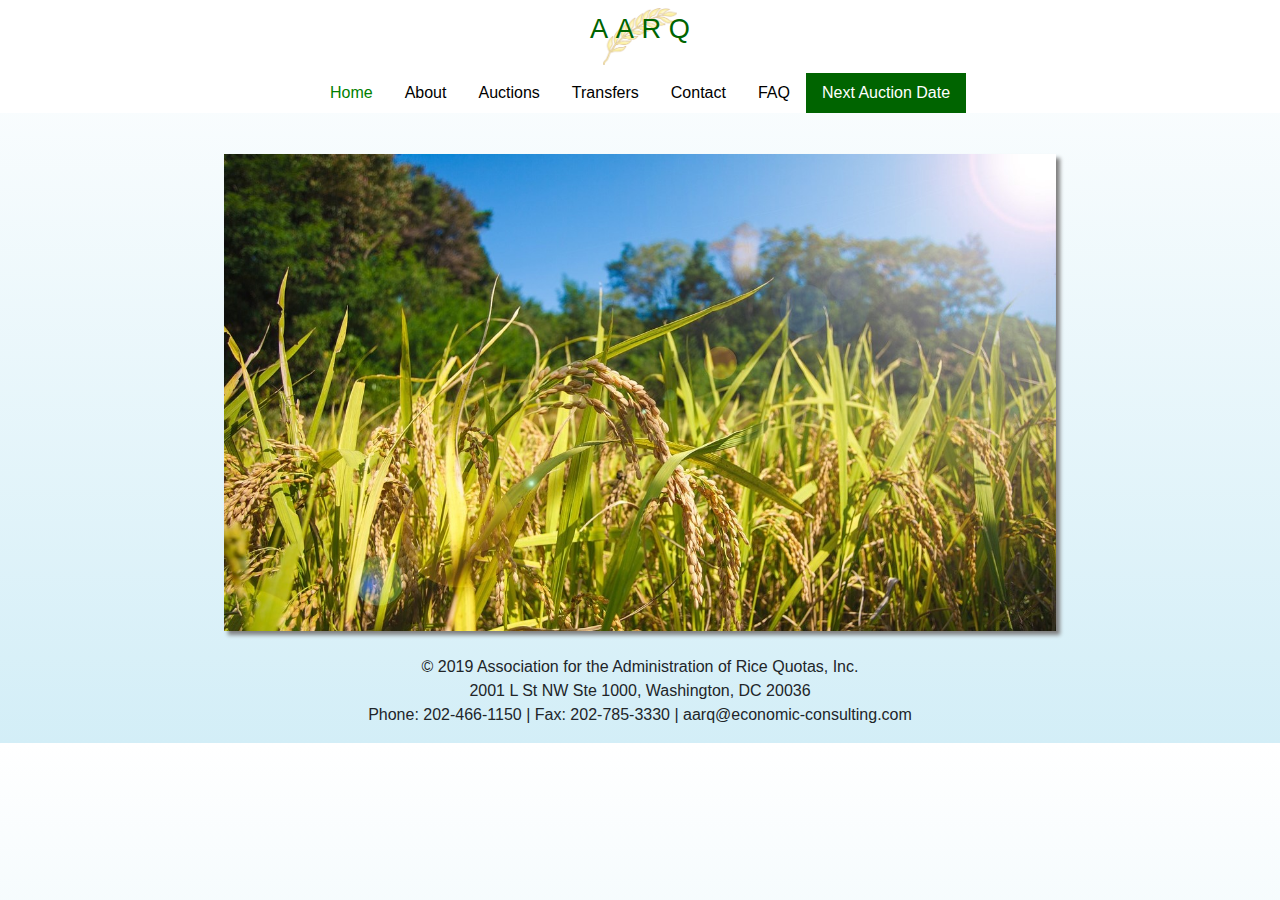
<file: index.html>
<!DOCTYPE html>
<html lang="en">
<head>
    <meta charset="UTF-8">
    <meta name="viewport" content="width=device-width, initial-scale=1.0">
    <meta http-equiv="X-UA-Compatible" content="ie=edge">
    <title>AARQ - Home</title>
    <link rel="stylesheet" href="https://stackpath.bootstrapcdn.com/bootstrap/4.3.1/css/bootstrap.min.css" integrity="sha384-ggOyR0iXCbMQv3Xipma34MD+dH/1fQ784/j6cY/iJTQUOhcWr7x9JvoRxT2MZw1T" crossorigin="anonymous">
    <script src="https://stackpath.bootstrapcdn.com/bootstrap/4.3.1/js/bootstrap.min.js" integrity="sha384-JjSmVgyd0p3pXB1rRibZUAYoIIy6OrQ6VrjIEaFf/nJGzIxFDsf4x0xIM+B07jRM" crossorigin="anonymous"></script>
    <script src="https://code.jquery.com/jquery-3.2.1.slim.min.js" integrity="sha384-KJ3o2DKtIkvYIK3UENzmM7KCkRr/rE9/Qpg6aAZGJwFDMVNA/GpGFF93hXpG5KkN" crossorigin="anonymous"></script>
    <script src="https://cdnjs.cloudflare.com/ajax/libs/popper.js/1.12.9/umd/popper.min.js" integrity="sha384-ApNbgh9B+Y1QKtv3Rn7W3mgPxhU9K/ScQsAP7hUibX39j7fakFPskvXusvfa0b4Q" crossorigin="anonymous"></script>
    <script src="https://maxcdn.bootstrapcdn.com/bootstrap/4.0.0/js/bootstrap.min.js" integrity="sha384-JZR6Spejh4U02d8jOt6vLEHfe/JQGiRRSQQxSfFWpi1MquVdAyjUar5+76PVCmYl" crossorigin="anonymous"></script>
    
    <link rel="stylesheet" href="style.css">
    
</head>
<body>
    <div id="content">
    <div class="top-bar">
            <div class="logo-container">
            <img src="./images/branch.png" class="center3">
            <h2 class="mainTitle display-4 logocentered">
                <ul class="text hidden">
                    <li>A</li>
                    <li class="ghost">s</li>
                    <li class="ghost">s</li>
                    <li class="ghost">o</li>
                    <li class="ghost">c</li>
                    <li class="ghost">i</li>
                    <li class="ghost">a</li>
                    <li class="ghost">t</li>
                    <li class="ghost">i</li>
                    <li class="ghost">o</li>
                    <li class="ghost">n</li>

                    <li class="ghost">&nbsp;</li>
                    <li class="ghost">f</li>
                    <li class="ghost">o</li>
                    <li class="ghost">r</li>

                    <li class="ghost">&nbsp;</li>
                    <li class="ghost">t</li>
                    <li class="ghost">h</li>
                    <li class="ghost">e</li>

                    <li class="spaced">A</li>
                    <li class="ghost">d</li>
                    <li class="ghost">m</li>
                    <li class="ghost">i</li>
                    <li class="ghost">n</li>
                    <li class="ghost">i</li>
                    <li class="ghost">s</li>
                    <li class="ghost">t</li>
                    <li class="ghost">r</li>
                    <li class="ghost">a</li>
                    <li class="ghost">t</li>
                    <li class="ghost">i</li>
                    <li class="ghost">o</li>
                    <li class="ghost">n</li>

                    <li class="ghost">&nbsp;</li>
                    <li class="ghost">o</li>
                    <li class="ghost">f</li>

                    <li class="spaced">R</li>
                    <li class="ghost">i</li>
                    <li class="ghost">c</li>
                    <li class="ghost">e</li>

                    <li class="spaced">Q</li>
                    <li class="ghost">u</li>
                    <li class="ghost">o</li>
                    <li class="ghost">t</li>
                    <li class="ghost">a</li>
                    <li class="ghost">s</li>
                    <li class="ghost">,</li>
                    
                    <li class="ghost">&nbsp;</li>
                    <li class="ghost">I</li>
                    <li class="ghost">n</li>
                    <li class="ghost">c</li>
                    <li class="ghost">.</li>
                </ul>
                </h2>
            </div>
            <ul class="nav justify-content-center">
                <li class="nav-item">
                    <a class="nav-link" href="index.html" style="color: green;">Home</a>
                </li>
                
                <li class="nav-item dropdown">
                    <a class="nav-link" href="about.html">About</a>
                </li>
    
                <li class="nav-item">
                    <a class="nav-link" href="auctions.html">Auctions</a>
                </li>
    
                <li class="nav-item">
                    <a class="nav-link" href="transfers.html">Transfers</a>
                </li>
                <li class="nav-item">
                    <a class="nav-link" href="contact.html">Contact</a>
                </li>
                <li class="nav-item">
                    <a class="nav-link" href="faq.html">FAQ</a>
                </li>
                <li class="nav-item">
                    <a class="nav-link" id="myBtn" style="color: white; background: darkgreen;" href="#">Next Auction Date</a>
                </li>
            </ul>
        </div>
<div class="containter containerhome">
    <!-- The Modal -->
    <div id="myModal" class="modal">

        <!-- Modal content -->
        <div class="modal-content">
          <span class="close">&times;</span>
          <h3 class="centered modalTitle display-4">The Next Auction is November 29, 2019</h3>
          <p class="centered modalText display-4"><span id="demo"></span> remaining</p>
        </div>
      
    </div> 
    <div class="row">
        <div class="col-md-12">
            <br>
            <img class="mainImage" src="./images/rice-plants.jpg">

        </div>
    </div>
    <br>
    <div class="row">
        <div class="col-md-12">
            <div class="panel panel-default">
                <div class="panel-body">
                    <p class="centered">
                        © 2019 Association for the Administration of Rice Quotas, Inc.<br>
                        2001 L St NW Ste 1000, Washington, DC 20036<br>
                        Phone: 202-466-1150 | Fax: 202-785-3330 | aarq@economic-consulting.com 
                    </p>  
                </div>
            </div>
        </div>
    </div>
    </div>
</div>
<script>

        // Get the modal
        var modal = document.getElementById("myModal");

        // Get the button that opens the modal
        var btn = document.getElementById("myBtn");

        // Get the <span> element that closes the modal
        var span = document.getElementsByClassName("close")[0];

        // When the user clicks on the button, open the modal 
        btn.onclick = function() {
        modal.style.display = "block";
        }

        // When the user clicks on <span> (x), close the modal
        span.onclick = function() {
        modal.style.display = "none";
        }

        // When the user clicks anywhere outside of the modal, close it
        window.onclick = function(event) {
        if (event.target == modal) {
            modal.style.display = "none";
        }
        }

        // COUNTDOWN TIMER
        // Set the date we're counting down to
        var countDownDate = new Date("Nov 29, 2019 9:00:00").getTime();

        // Update the count down every 1 second
        var x = setInterval(function() {

        // Get today's date and time
        var now = new Date().getTime();

        // Find the distance between now and the count down date
        var distance = countDownDate - now;

        // Time calculations for days, hours, minutes and seconds
        var days = Math.floor(distance / (1000 * 60 * 60 * 24));
        var hours = Math.floor((distance % (1000 * 60 * 60 * 24)) / (1000 * 60 * 60));
        var minutes = Math.floor((distance % (1000 * 60 * 60)) / (1000 * 60));
        var seconds = Math.floor((distance % (1000 * 60)) / 1000);

        // Display the result in the element with id="demo"
        document.getElementById("demo").innerHTML = days + "d " + hours + "h "
        + minutes + "m " + seconds + "s ";

        // If the count down is finished, write some text 
        if (distance < 0) {
            clearInterval(x);
            document.getElementById("demo").innerHTML = "EXPIRED";
        }
        }, 1000);

    </script>

    <script>
        $(function() {
            $(".mainTitle").hover(
                function () {
                    $(".text").removeClass("hidden");
                },
                function () {
                    $(".text").addClass("hidden"); 
                }
            )
        });
    </script>

</body>
</html>
</file>
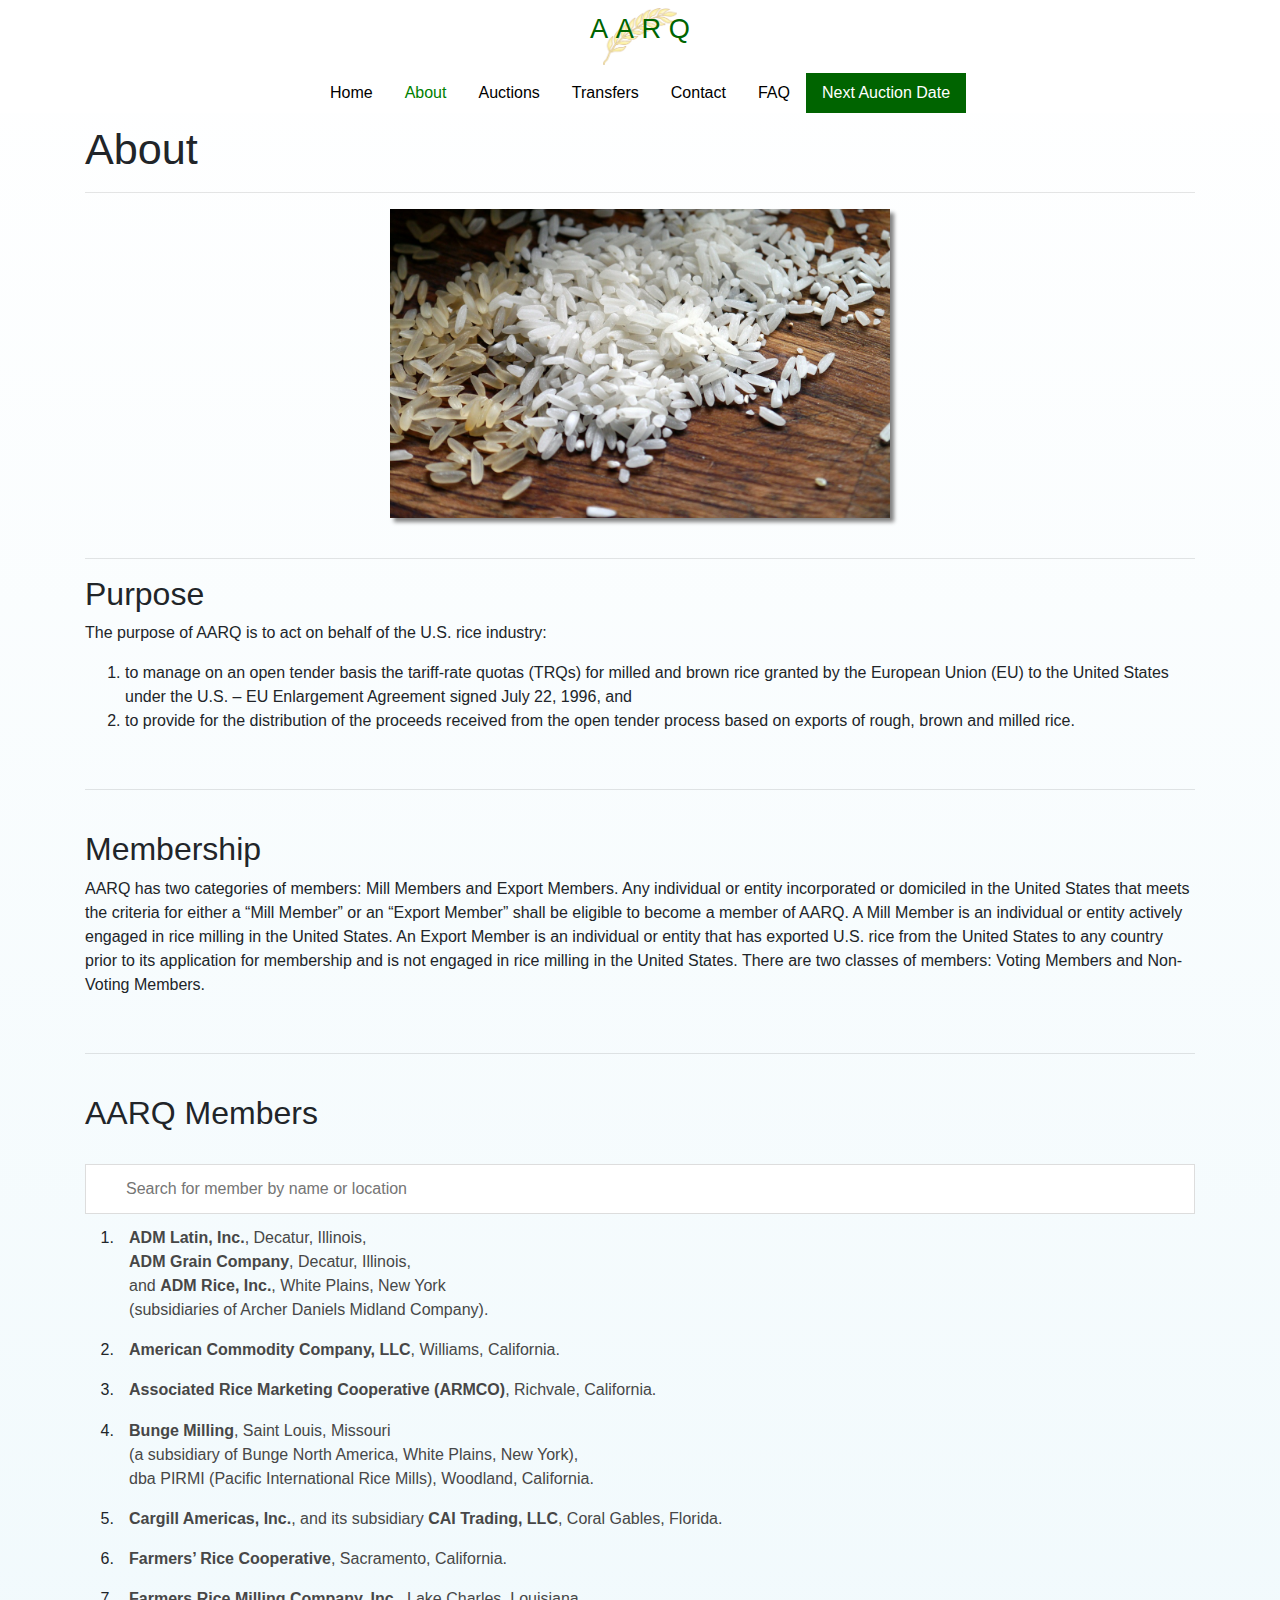
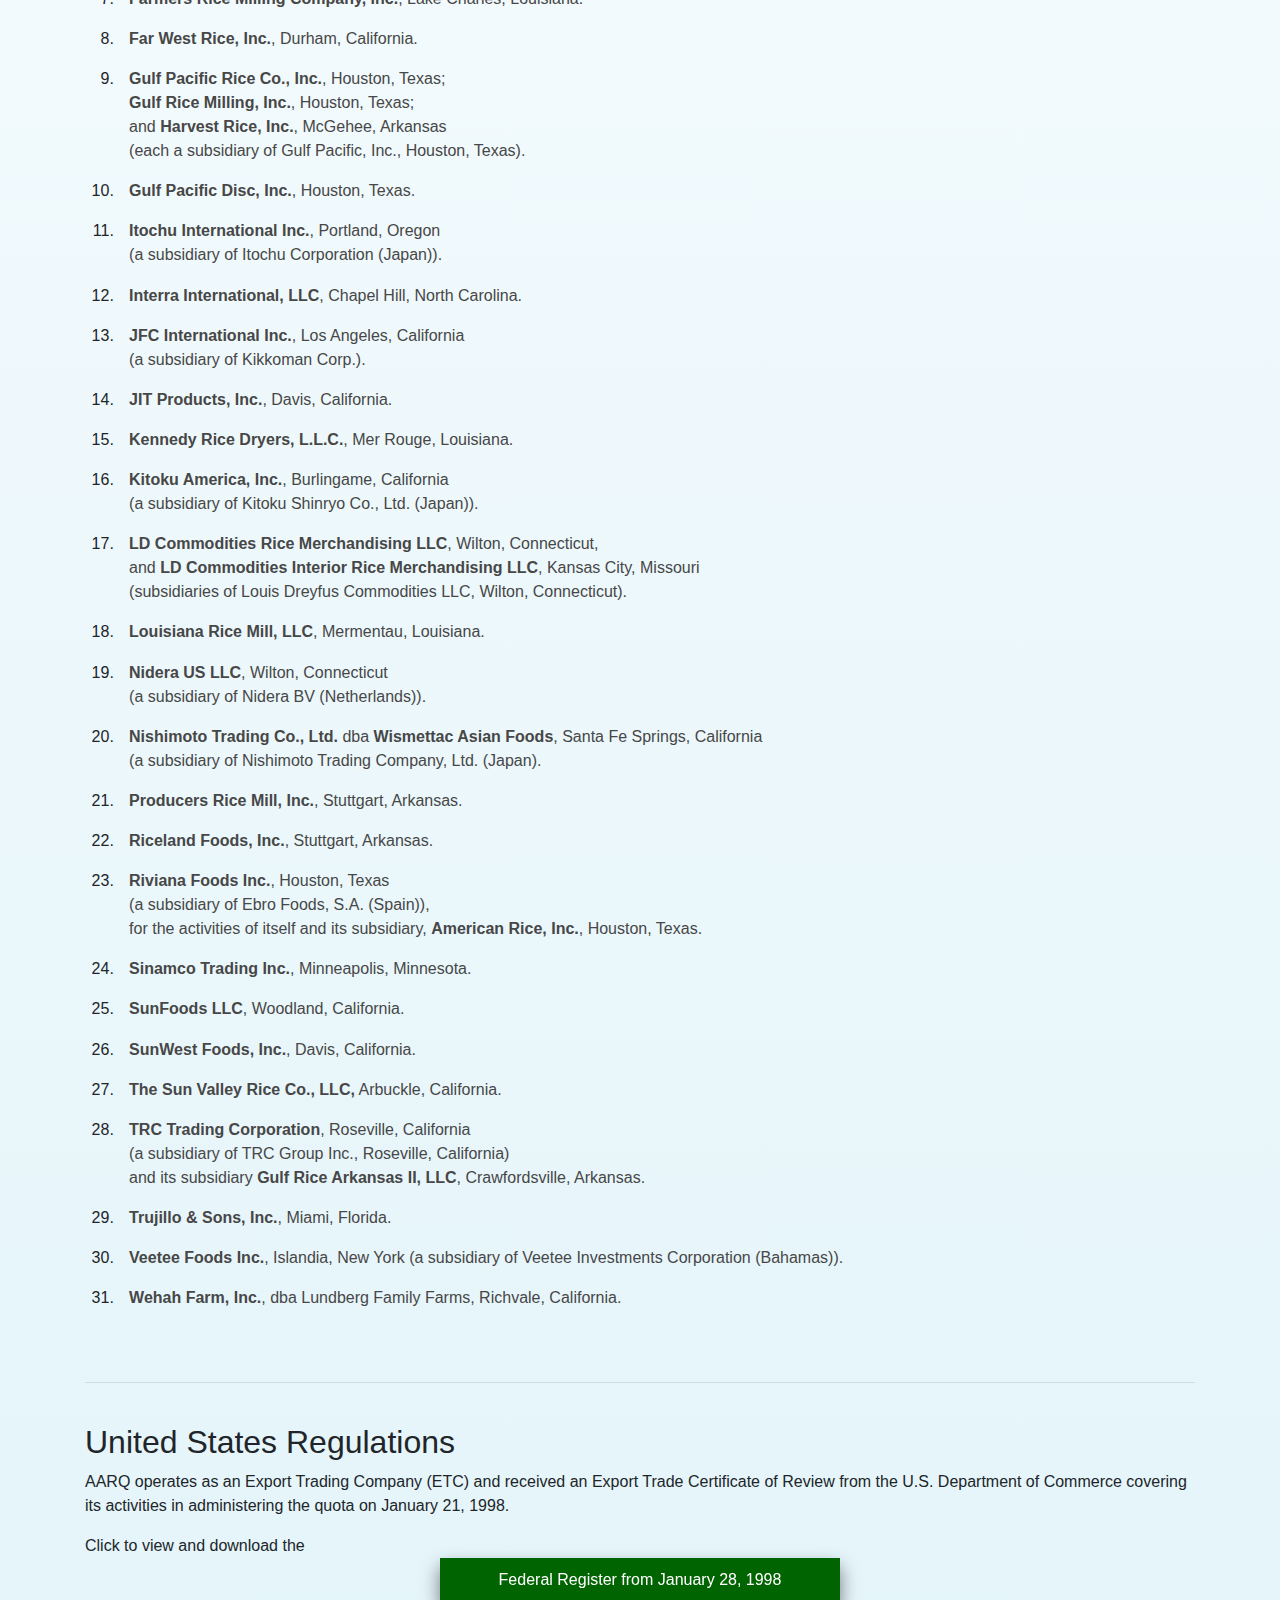
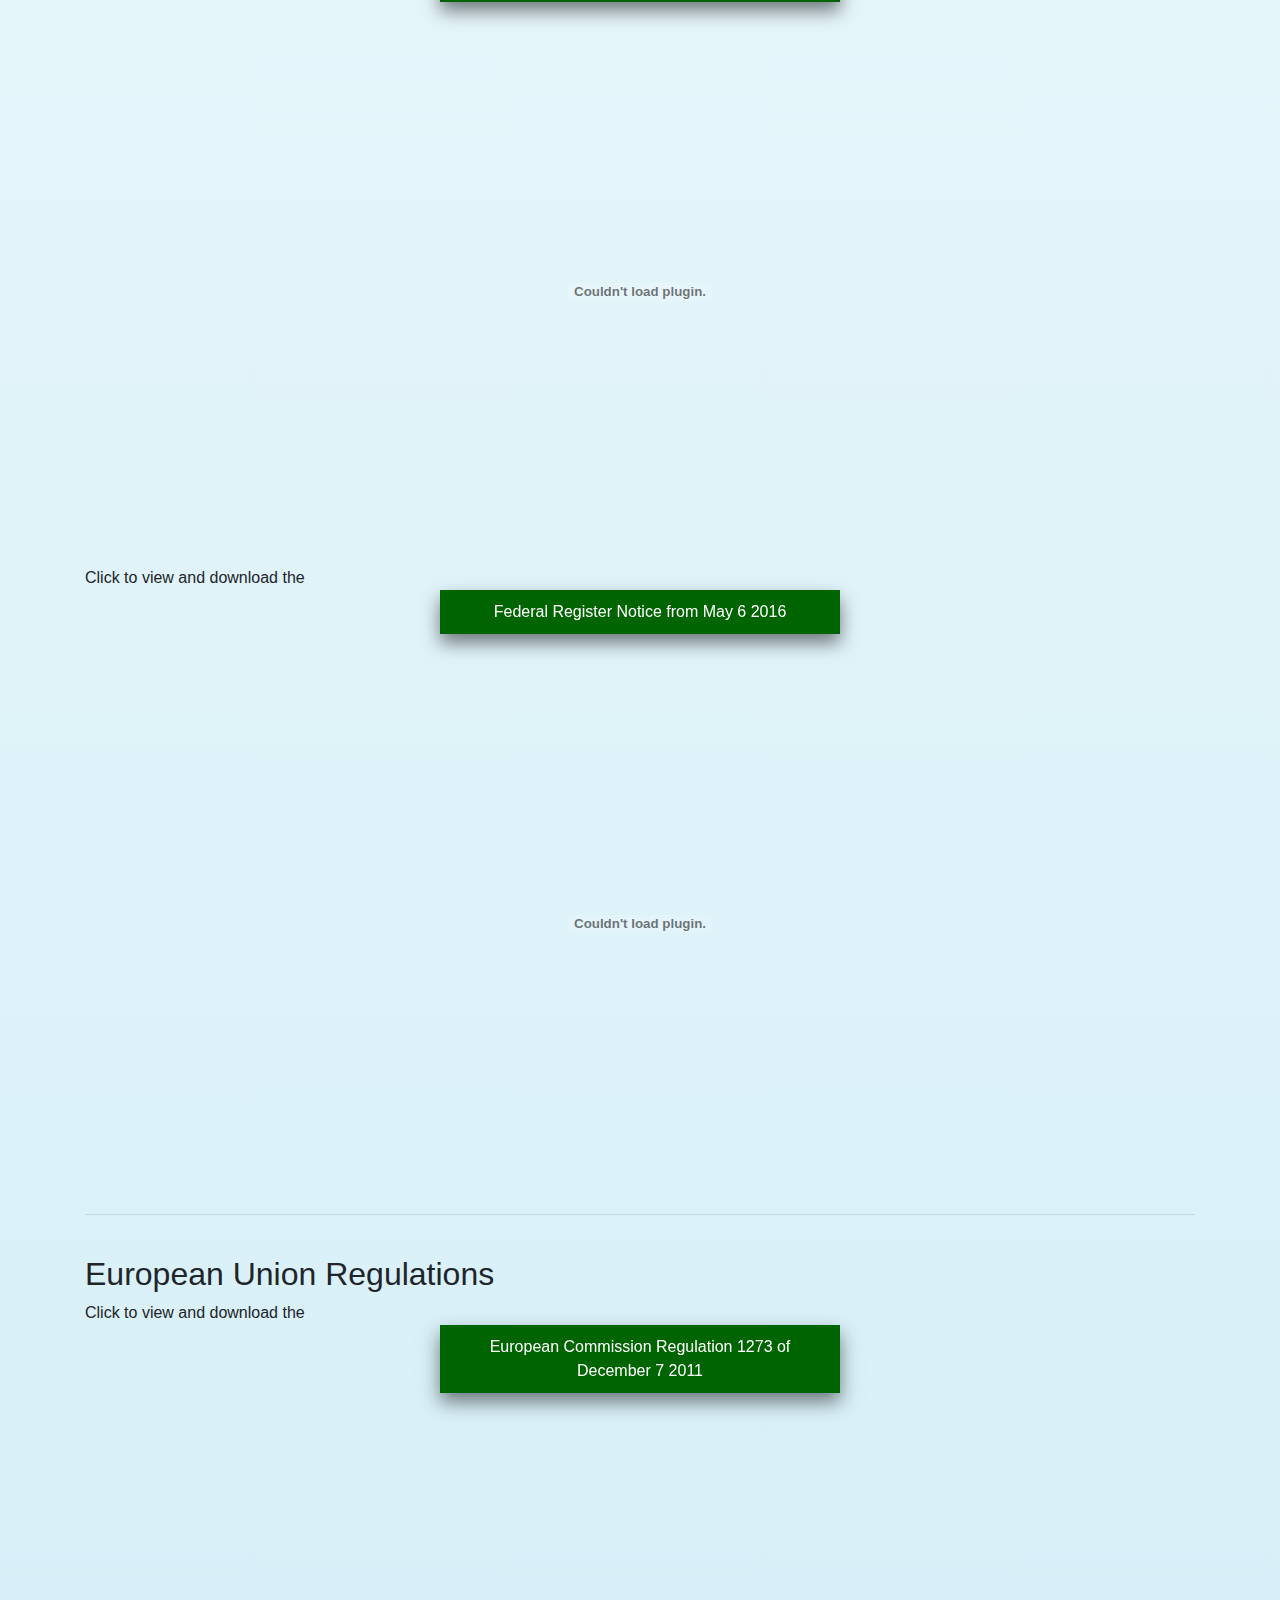
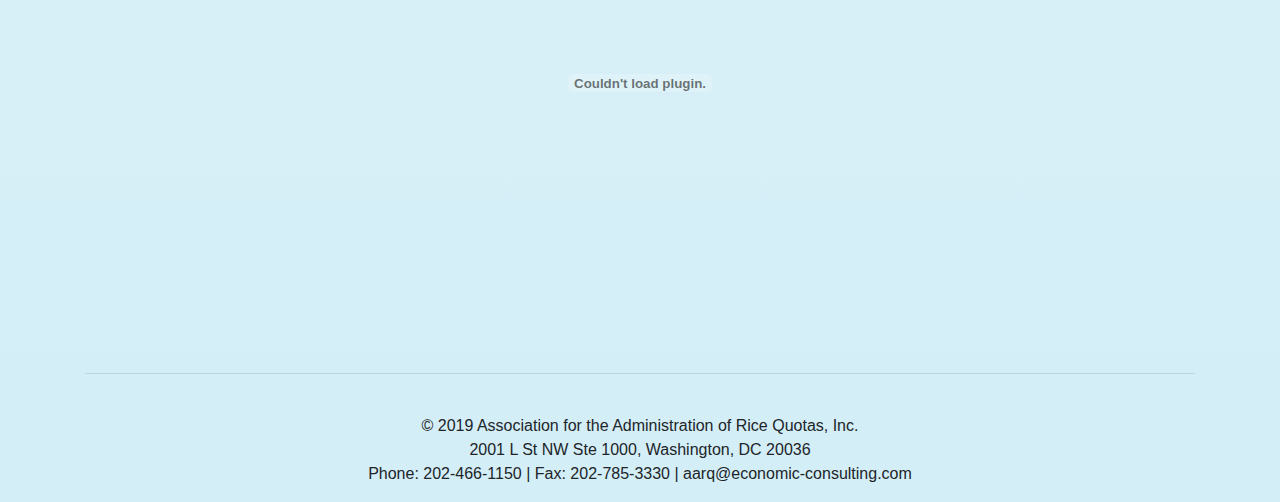
<file: about.html>
<!DOCTYPE html>
<html lang="en">
<head>
    <meta charset="UTF-8">
    <meta name="viewport" content="width=device-width, initial-scale=1.0">
    <meta http-equiv="X-UA-Compatible" content="ie=edge">
    <title>AARQ - About</title>
    <link rel="stylesheet" href="https://stackpath.bootstrapcdn.com/bootstrap/4.3.1/css/bootstrap.min.css" integrity="sha384-ggOyR0iXCbMQv3Xipma34MD+dH/1fQ784/j6cY/iJTQUOhcWr7x9JvoRxT2MZw1T" crossorigin="anonymous">
    <script src="https://stackpath.bootstrapcdn.com/bootstrap/4.3.1/js/bootstrap.min.js" integrity="sha384-JjSmVgyd0p3pXB1rRibZUAYoIIy6OrQ6VrjIEaFf/nJGzIxFDsf4x0xIM+B07jRM" crossorigin="anonymous"></script>
    <script src="https://code.jquery.com/jquery-3.2.1.slim.min.js" integrity="sha384-KJ3o2DKtIkvYIK3UENzmM7KCkRr/rE9/Qpg6aAZGJwFDMVNA/GpGFF93hXpG5KkN" crossorigin="anonymous"></script>
    <script src="https://cdnjs.cloudflare.com/ajax/libs/popper.js/1.12.9/umd/popper.min.js" integrity="sha384-ApNbgh9B+Y1QKtv3Rn7W3mgPxhU9K/ScQsAP7hUibX39j7fakFPskvXusvfa0b4Q" crossorigin="anonymous"></script>
    <script src="https://maxcdn.bootstrapcdn.com/bootstrap/4.0.0/js/bootstrap.min.js" integrity="sha384-JZR6Spejh4U02d8jOt6vLEHfe/JQGiRRSQQxSfFWpi1MquVdAyjUar5+76PVCmYl" crossorigin="anonymous"></script>
    
    <script src="https://code.jquery.com/jquery-3.4.1.js" integrity="sha256-WpOohJOqMqqyKL9FccASB9O0KwACQJpFTUBLTYOVvVU=" crossorigin="anonymous"></script>

    <script>
    var imageHeight = 500,
    stopHeight=imageHeight / 5;

    $(window).scroll(function(e) {
    var windowScroll = $(window).scrollTop(),
        newHeight = imageHeight - windowScroll;
        if(newHeight>=stopHeight){
            $('.center').css("width", newHeight);
        }
        else{
            $('.center').css("width", stopHeight);
        }
    });
    </script>


    <link rel="stylesheet" href="style.css">
</head>
<body>
    <div id="content">
        <div class="top-bar">
            <div class="logo-container">
            <img src="./images/branch.png" class="center3">
            <h2 class="mainTitle display-4 logocentered">
                <ul class="text hidden">
                    <li>A</li>
                    <li class="ghost">s</li>
                    <li class="ghost">s</li>
                    <li class="ghost">o</li>
                    <li class="ghost">c</li>
                    <li class="ghost">i</li>
                    <li class="ghost">a</li>
                    <li class="ghost">t</li>
                    <li class="ghost">i</li>
                    <li class="ghost">o</li>
                    <li class="ghost">n</li>

                    <li class="ghost">&nbsp;</li>
                    <li class="ghost">f</li>
                    <li class="ghost">o</li>
                    <li class="ghost">r</li>

                    <li class="ghost">&nbsp;</li>
                    <li class="ghost">t</li>
                    <li class="ghost">h</li>
                    <li class="ghost">e</li>

                    <li class="spaced">A</li>
                    <li class="ghost">d</li>
                    <li class="ghost">m</li>
                    <li class="ghost">i</li>
                    <li class="ghost">n</li>
                    <li class="ghost">i</li>
                    <li class="ghost">s</li>
                    <li class="ghost">t</li>
                    <li class="ghost">r</li>
                    <li class="ghost">a</li>
                    <li class="ghost">t</li>
                    <li class="ghost">i</li>
                    <li class="ghost">o</li>
                    <li class="ghost">n</li>

                    <li class="ghost">&nbsp;</li>
                    <li class="ghost">o</li>
                    <li class="ghost">f</li>

                    <li class="spaced">R</li>
                    <li class="ghost">i</li>
                    <li class="ghost">c</li>
                    <li class="ghost">e</li>

                    <li class="spaced">Q</li>
                    <li class="ghost">u</li>
                    <li class="ghost">o</li>
                    <li class="ghost">t</li>
                    <li class="ghost">a</li>
                    <li class="ghost">s</li>
                    <li class="ghost">,</li>
                    
                    <li class="ghost">&nbsp;</li>
                    <li class="ghost">I</li>
                    <li class="ghost">n</li>
                    <li class="ghost">c</li>
                    <li class="ghost">.</li>
                </ul>
                </h2>
            </div>
        <ul class="nav justify-content-center">
            <li class="nav-item">
                <a class="nav-link" href="index.html">Home</a>
            </li>
            
            <li class="nav-item dropdown">
                <a class="nav-link" href="about.html" style="color: green;">About</a>
            </li>

            <li class="nav-item">
                <a class="nav-link" href="auctions.html">Auctions</a>
            </li>

            <li class="nav-item">
                <a class="nav-link" href="transfers.html">Transfers</a>
            </li>
            <li class="nav-item">
                <a class="nav-link" href="contact.html">Contact</a>
            </li>
            <li class="nav-item">
                <a class="nav-link" href="faq.html">FAQ</a>
            </li>
            <li class="nav-item">
                <a class="nav-link" id="myBtn" style="color: white; background: darkgreen;" href="#">Next Auction Date</a>
            </li>
        </ul>
        </div>
    <div class="container">
            <div id="myModal" class="modal">

                    <!-- Modal content -->
                    <div class="modal-content">
                        <span class="close">&times;</span>
                        <h3 class="centered modalTitle display-4">The Next Auction is November 29, 2019</h3>
                        <p class="centered modalText display-4"><span id="demo"></span> remaining</p>
                    </div>
                  
                </div>
        <div class="row">
            <div class="col-md-12">
                <br>
                <!-- <div class="jumbotron jumbotron-fluid">
                    <div class="container">
                        
                    </div>
                </div> -->
                <h1 class="display-4">About</h1>
                <hr>
                <img class="center" src="./images/rice.jpg">
                <br><hr>
                <h2 id="purpose" class="title2">Purpose</h2>

                <p>The purpose of AARQ is to act on behalf of the U.S. rice industry:</p>
        
                    <ol data-aos="zoom-in" data-aos-offset="-50">
                        <li>to manage on an open tender basis the tariff-rate quotas (TRQs) for milled and brown rice granted by the European Union (EU) to the United States under the U.S. – EU Enlargement Agreement signed July 22, 1996, and</li>
                        <li>to provide for the distribution of the proceeds received from the open tender process based on exports of rough, brown and milled rice.</li>
                    </ol>
               <br><hr><br>

                <h2 id="membership" class="title2">Membership</h2>

                <p data-aos="zoom-in" data-aos-offset="-50">AARQ has two categories of members:  Mill Members and Export Members.  Any individual or entity incorporated or domiciled in the United States that meets the criteria for either a “Mill Member” or an “Export Member” shall be eligible to become a member of AARQ.  A Mill Member is an individual or entity actively engaged in rice milling in the United States.  An Export Member is an individual or entity that has exported U.S. rice from the United States to any country prior to its application for membership and is not engaged in rice milling in the United States.  There are two classes of members:  Voting Members and Non-Voting Members.</p>
                
                <br><hr><br>

                <h2 id="members" class="title2">AARQ Members</h2>
    
                <br>
 
    <div class="row">
        <div class="col-md-12">
                <input type="text" id="myInput" onkeyup="myFunction()" placeholder="Search for member by name or location">
            
                <ol id="myUL">
                    <li><a href="#"><strong>ADM Latin, Inc.</strong>, Decatur, Illinois,<br>
                        <strong>ADM Grain Company</strong>, Decatur, Illinois,<br>
                        and <strong>ADM Rice, Inc.</strong>, White Plains, New
                        York<br> (subsidiaries of Archer Daniels
                        Midland Company).</a></li>
                    <li><a href="#"><strong>American Commodity Company,
                        LLC</strong>, Williams, California.</a></li>
                    <li><a href="#"><strong>Associated Rice Marketing
                        Cooperative (ARMCO)</strong>, Richvale,
                        California.</a></li>
                    <li><a href="#"><strong>Bunge Milling</strong>, Saint Louis,
                        Missouri<br> (a subsidiary of Bunge North
                        America, White Plains, New York),<br> dba
                        PIRMI (Pacific International Rice Mills),
                        Woodland, California.</a></li>
                    <li><a href="#"><strong>Cargill Americas, Inc.</strong>, and its
                        subsidiary <strong>CAI Trading, LLC</strong>, Coral
                        Gables, Florida.</a></li>
                    <li><a href="#"><strong>Farmers’ Rice Cooperative</strong>,
                        Sacramento, California.</a></li>
                    <li><a href="#"><strong>Farmers Rice Milling Company,
                        Inc.</strong>, Lake Charles, Louisiana.</a></li>
                    <li><a href="#"><strong>Far West Rice, Inc.</strong>, Durham,
                        California.</a></li>
                    <li><a href="#"><strong>Gulf Pacific Rice Co., Inc.</strong>, Houston,
                        Texas;<br> <strong>Gulf Rice Milling, Inc.</strong>, Houston,
                        Texas;<br> and <strong>Harvest Rice, Inc.</strong>, McGehee,
                        Arkansas<br> (each a subsidiary of Gulf
                        Pacific, Inc., Houston, Texas).</a></li>
                    <li><a href="#"><strong>Gulf Pacific Disc, Inc.</strong>, Houston,
                        Texas.</a></li>
                    <li><a href="#"><strong>Itochu International Inc.</strong>, Portland,
                        Oregon<br> (a subsidiary of Itochu
                        Corporation (Japan)).</a></li>
                    <li><a href="#"><strong>Interra International, LLC</strong>, Chapel
                        Hill, North Carolina.</a></li>
                    <li><a href="#"><strong>JFC International Inc.</strong>, Los
                        Angeles, California<br> (a subsidiary of
                        Kikkoman Corp.).</a></li>
                    <li><a href="#"><strong>JIT Products, Inc.</strong>, Davis,
                        California.</a></li>
                    <li><a href="#"><strong>Kennedy Rice Dryers, L.L.C.</strong>, Mer
                        Rouge, Louisiana.</a></li>
                    <li><a href="#"><strong>Kitoku America, Inc.</strong>, Burlingame,
                        California<br> (a subsidiary of Kitoku
                        Shinryo Co., Ltd. (Japan)).</a></li>
                    <li><a href="#"><strong>LD Commodities Rice
                        Merchandising LLC</strong>, Wilton,
                        Connecticut,<br> and <strong>LD Commodities
                        Interior Rice Merchandising LLC</strong>,
                        Kansas City, Missouri<br> (subsidiaries of
                        Louis Dreyfus Commodities LLC,
                        Wilton, Connecticut).</a></li>
                    <li><a href="#"><strong>Louisiana Rice Mill, LLC</strong>,
                        Mermentau, Louisiana.</a></li>
                    <li><a href="#"><strong>Nidera US LLC</strong>, Wilton,
                        Connecticut<br> (a subsidiary of Nidera BV
                        (Netherlands)).</a></li>
                    <li><a href="#"><strong>Nishimoto Trading Co., Ltd.</strong> dba
                        <strong>Wismettac Asian Foods</strong>, Santa Fe
                        Springs, California<br> (a subsidiary of
                        Nishimoto Trading Company, Ltd.
                        (Japan).</a></li>
                    <li><a href="#"><strong>Producers Rice Mill, Inc.</strong>,
                        Stuttgart, Arkansas.</a></li>
                    <li><a href="#"><strong>Riceland Foods, Inc.</strong>, Stuttgart,
                        Arkansas.</a></li>
                    <li><a href="#"><strong>Riviana Foods Inc.</strong>, Houston,
                        Texas<br> (a subsidiary of Ebro Foods, S.A.
                        (Spain)),<br> for the activities of itself and
                        its subsidiary, <strong>American Rice, Inc.</strong>,
                        Houston, Texas.</a></li>
                    <li><a href="#"><strong>Sinamco Trading Inc.</strong>,
                        Minneapolis, Minnesota.</a></li>
                    <li><a href="#"><strong>SunFoods LLC</strong>, Woodland,
                        California.</a></li>
                    <li><a href="#"><strong>SunWest Foods, Inc.</strong>, Davis,
                        California.</a></li>
                    <li><a href="#"><strong>The Sun Valley Rice Co., LLC,</strong>
                        Arbuckle, California.</a></li>
                    <li><a href="#"><strong>TRC Trading Corporation</strong>,
                        Roseville, California<br> (a subsidiary of
                        TRC Group Inc., Roseville, California)<br>
                        and its subsidiary <strong>Gulf Rice Arkansas II,
                        LLC</strong>, Crawfordsville, Arkansas.</a></li>
                    <li><a href="#"><strong>Trujillo & Sons, Inc.</strong>, Miami,
                        Florida.</a></li>
                    <li><a href="#"><strong>Veetee Foods Inc.</strong>, Islandia, New
                        York (a subsidiary of Veetee
                        Investments Corporation (Bahamas)).</a></li>
                    <li><a href="#"><strong>Wehah Farm, Inc.</strong>, dba Lundberg
                        Family Farms, Richvale, California.</a></li>
                </ol>
            
                <br><hr><br>

                <h2 id="usreg" class="title2">United States Regulations</h2>

                
                <p>AARQ operates as an Export Trading Company (ETC) and received an Export Trade Certificate of Review from the U.S. Department of Commerce covering its activities in administering the quota on January 21, 1998.</p>
                
                <p>Click to view and download the <button id="regulation1" class="button instagram">Federal Register from January 28, 1998</button></p>
                <br>
                <div id="displayregulation1">
                <embed src="PDF/AARQ-ETCR-in-Federal-Register-1998.pdf" type="application/pdf" width="100%" height="500px" />
                <br>
                </div>
                
                <p >Click to view and download the <button id="regulation2" class="button instagram" >Federal Register Notice from May 6 2016</button></p>
                <br>
                <div id="displayregulation2">
                <embed src="PDF/2016-10711.pdf" type="application/pdf" width="100%" height="500px" />
                <br>
                </div>
                <hr><br>

                <h2 id="eureg" class="title2">European Union Regulations</h2>
                <p >Click to view and download the <button id="regulation3" class="button instagram">European Commission Regulation 1273 of<br> December 7 2011</button></p>
                <br>
                <div id="displayregulation3">
                <embed src="PDF/EC-Regulation-1273_2011-12.07.11.pdf" type="application/pdf" width="100%" height="500px" />
                <br>
                </div>
                <hr>
                
            </div>
        </div>
        <br>
        <div class="row">
            <div class="col-md-12">
                <div class="panel panel-default">
                    <div class="panel-body">
                        <p class="centered">
                            © 2019 Association for the Administration of Rice Quotas, Inc.<br>
                            2001 L St NW Ste 1000, Washington, DC 20036<br>
                            Phone: 202-466-1150 | Fax: 202-785-3330 | aarq@economic-consulting.com 
                        </p>  
                    </div>
                </div>
            </div>
        </div>
    </div>
    </div>
    <script>

        // Get the modal
        var modal = document.getElementById("myModal");

        // Get the button that opens the modal
        var btn = document.getElementById("myBtn");

        // Get the <span> element that closes the modal
        var span = document.getElementsByClassName("close")[0];

        // When the user clicks on the button, open the modal 
        btn.onclick = function() {
        modal.style.display = "block";
        }

        // When the user clicks on <span> (x), close the modal
        span.onclick = function() {
        modal.style.display = "none";
        }

        // When the user clicks anywhere outside of the modal, close it
        window.onclick = function(event) {
        if (event.target == modal) {
            modal.style.display = "none";
        }
        }

        // COUNTDOWN TIMER
        // Set the date we're counting down to
        var countDownDate = new Date("Nov 29, 2019 9:00:00").getTime();

        // Update the count down every 1 second
        var x = setInterval(function() {

        // Get today's date and time
        var now = new Date().getTime();

        // Find the distance between now and the count down date
        var distance = countDownDate - now;

        // Time calculations for days, hours, minutes and seconds
        var days = Math.floor(distance / (1000 * 60 * 60 * 24));
        var hours = Math.floor((distance % (1000 * 60 * 60 * 24)) / (1000 * 60 * 60));
        var minutes = Math.floor((distance % (1000 * 60 * 60)) / (1000 * 60));
        var seconds = Math.floor((distance % (1000 * 60)) / 1000);

        // Display the result in the element with id="demo"
        document.getElementById("demo").innerHTML = days + "d " + hours + "h "
        + minutes + "m " + seconds + "s ";

        // If the count down is finished, write some text 
        if (distance < 0) {
            clearInterval(x);
            document.getElementById("demo").innerHTML = "EXPIRED";
        }
    }, 1000);


    function myFunction() {
        // Declare variables
        var input, filter, ul, li, a, i, txtValue;
        input = document.getElementById('myInput');
        filter = input.value.toUpperCase();
        ul = document.getElementById("myUL");
        li = ul.getElementsByTagName('li');

        // Loop through all list items, and hide those who don't match the search query
        for (i = 0; i < li.length; i++) {
            a = li[i].getElementsByTagName("a")[0];
            txtValue = a.textContent || a.innerText;
            if (txtValue.toUpperCase().indexOf(filter) > -1) {
            li[i].style.display = "";
            } else {
            li[i].style.display = "none";
            }
        }
    }
    </script>

<script>
    $(document).ready(function(){
        
        $("#displayregulation1").hide();
        $("#displayregulation2").hide();
        $("#displayregulation3").hide();

        
        $("#regulation1").click(function(){
            $("#displayregulation1").toggle();
        });
        $("#regulation2").click(function(){
            $("#displayregulation2").toggle();
        });
        $("#regulation3").click(function(){
            $("#displayregulation3").toggle();
        });
        });
    </script>

    <script>
        $(function() {
            $(".mainTitle").hover(
                function () {
                    $(".text").removeClass("hidden");
                },
                function () {
                    $(".text").addClass("hidden"); 
                }
            )
        });
    </script>
    
</body>
</html>
</file>
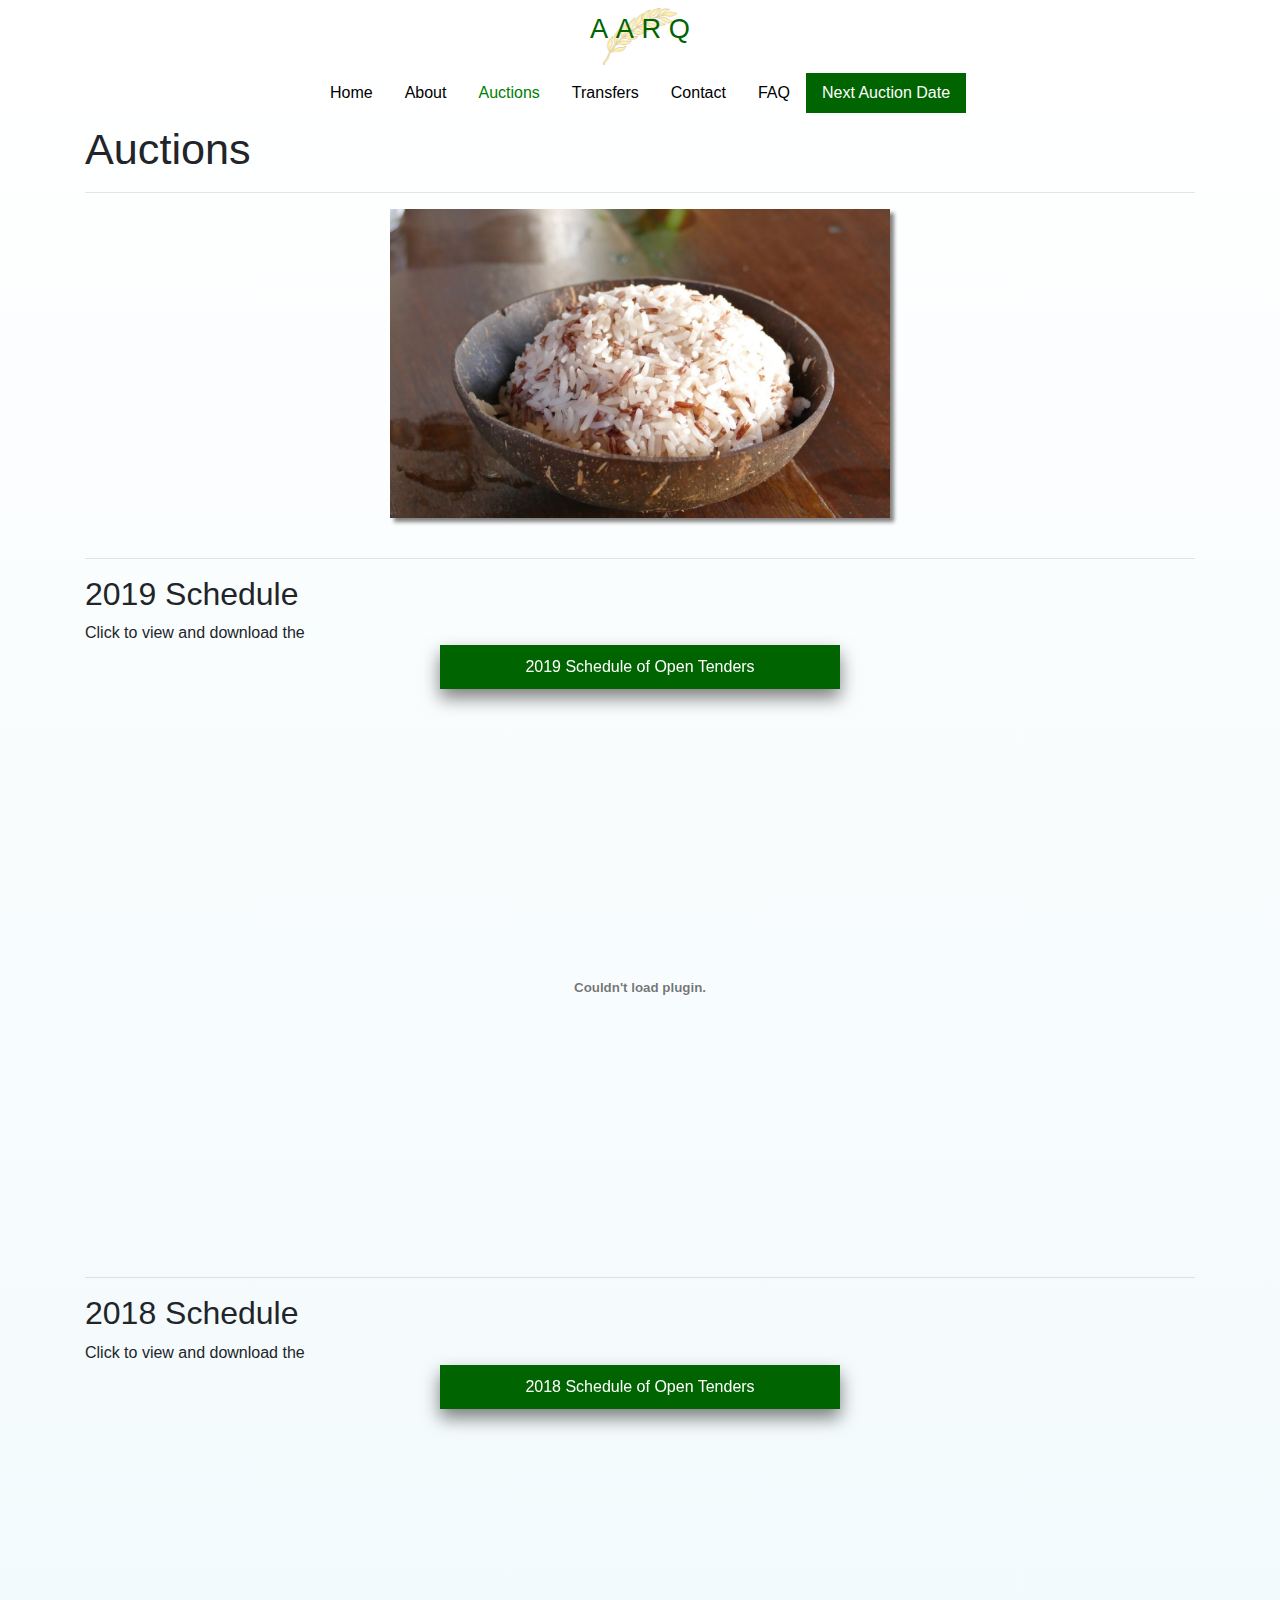
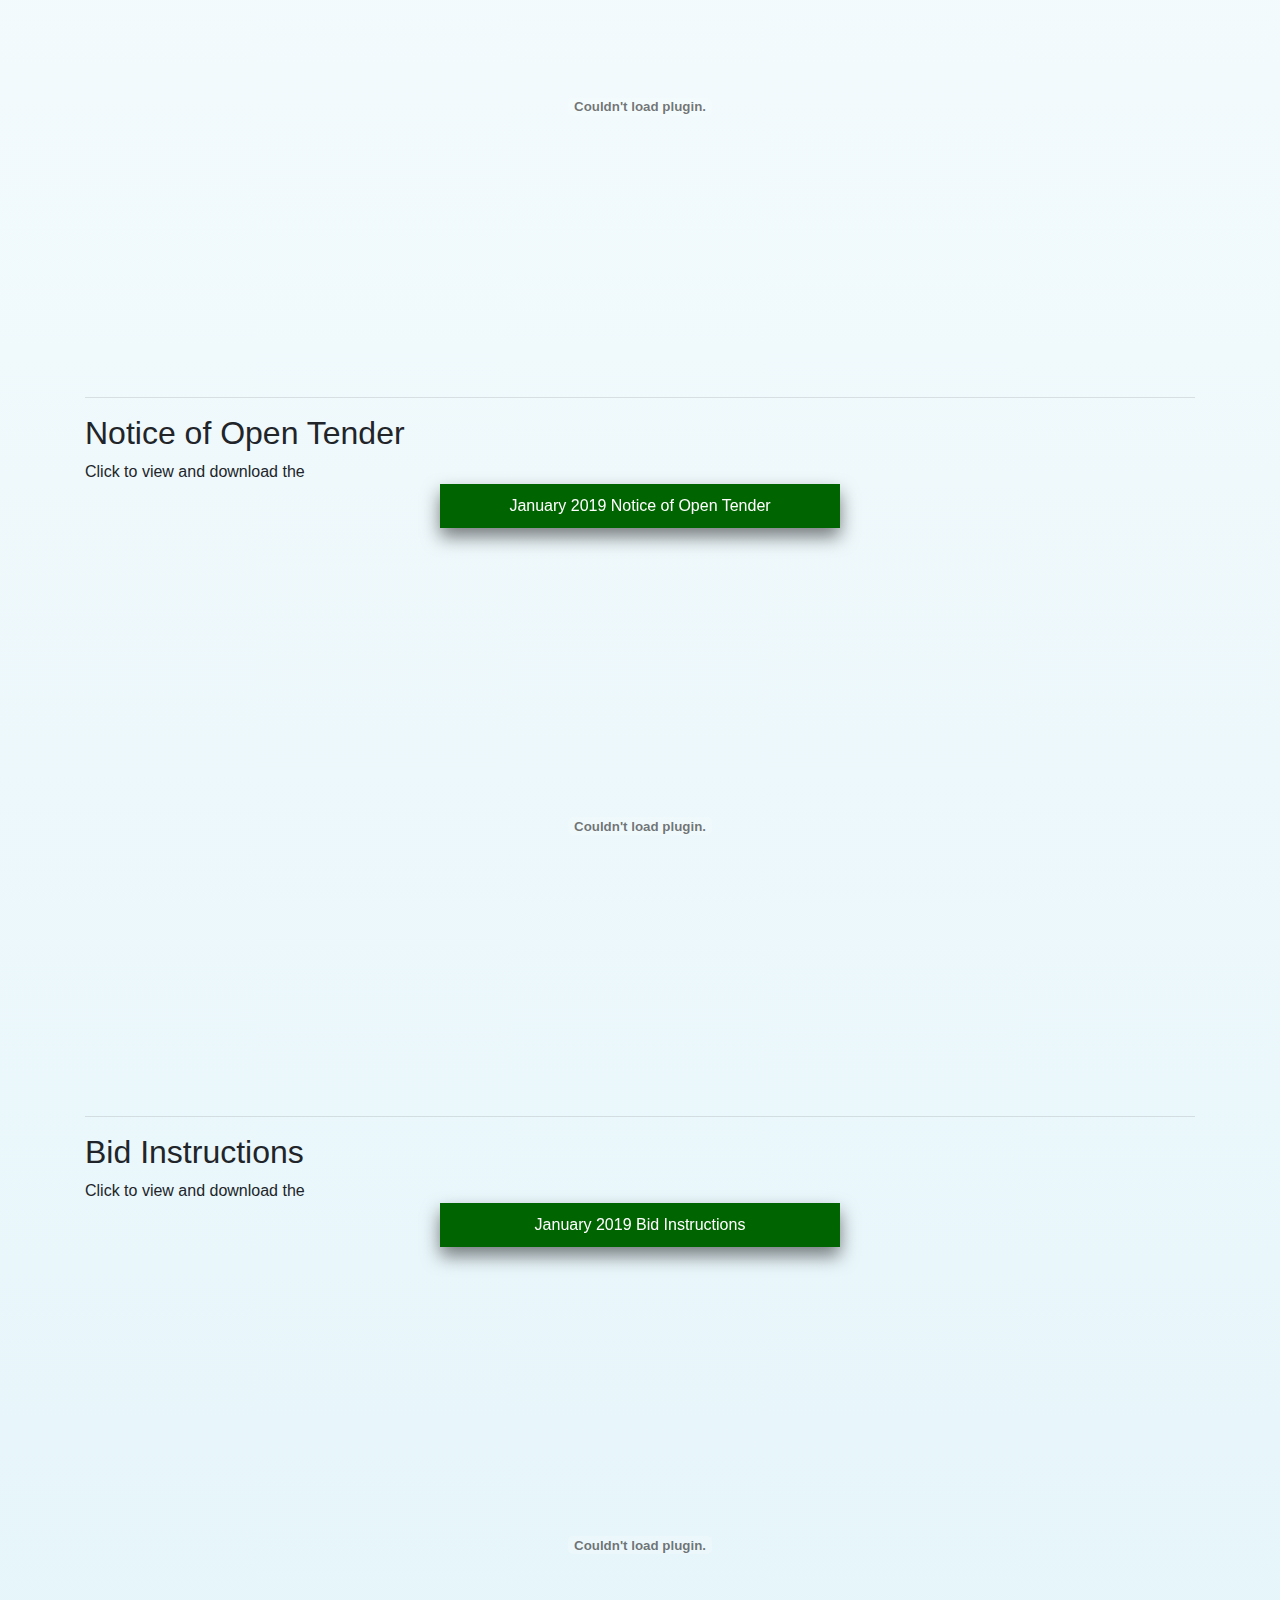
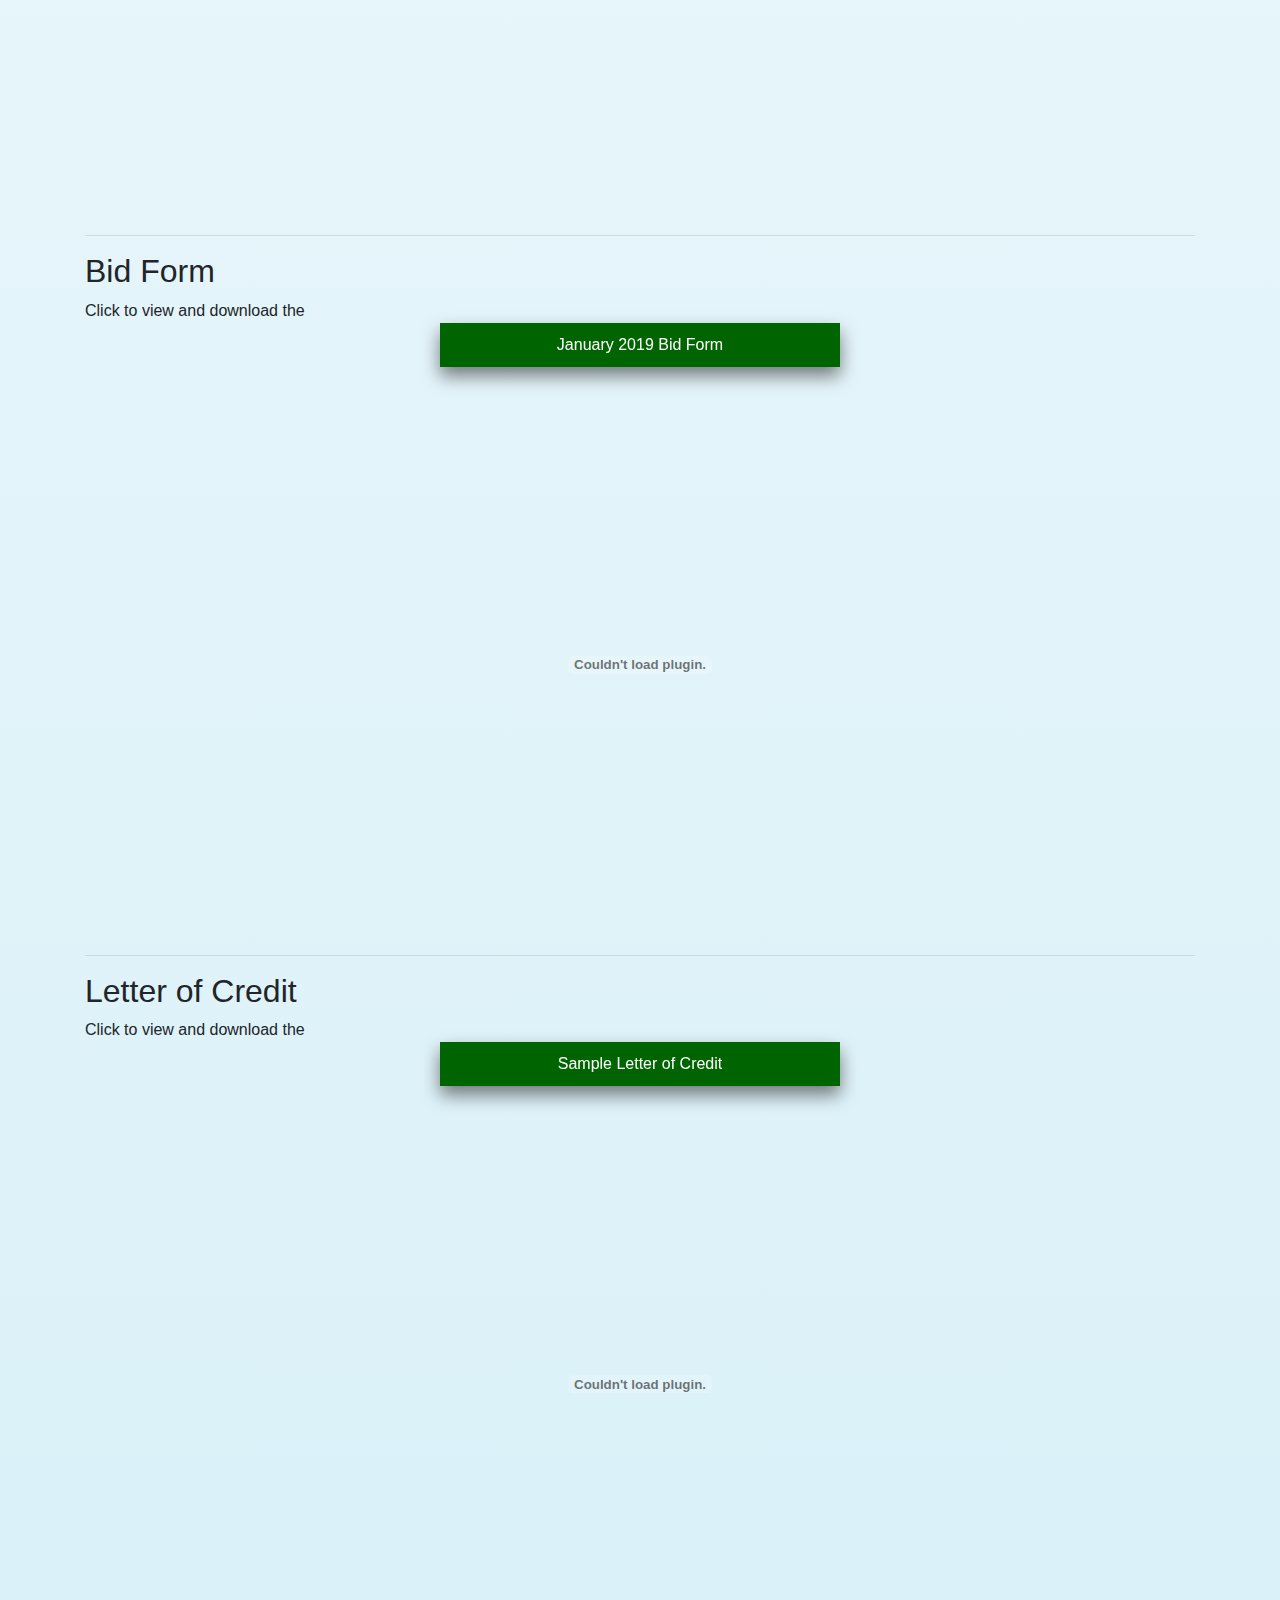
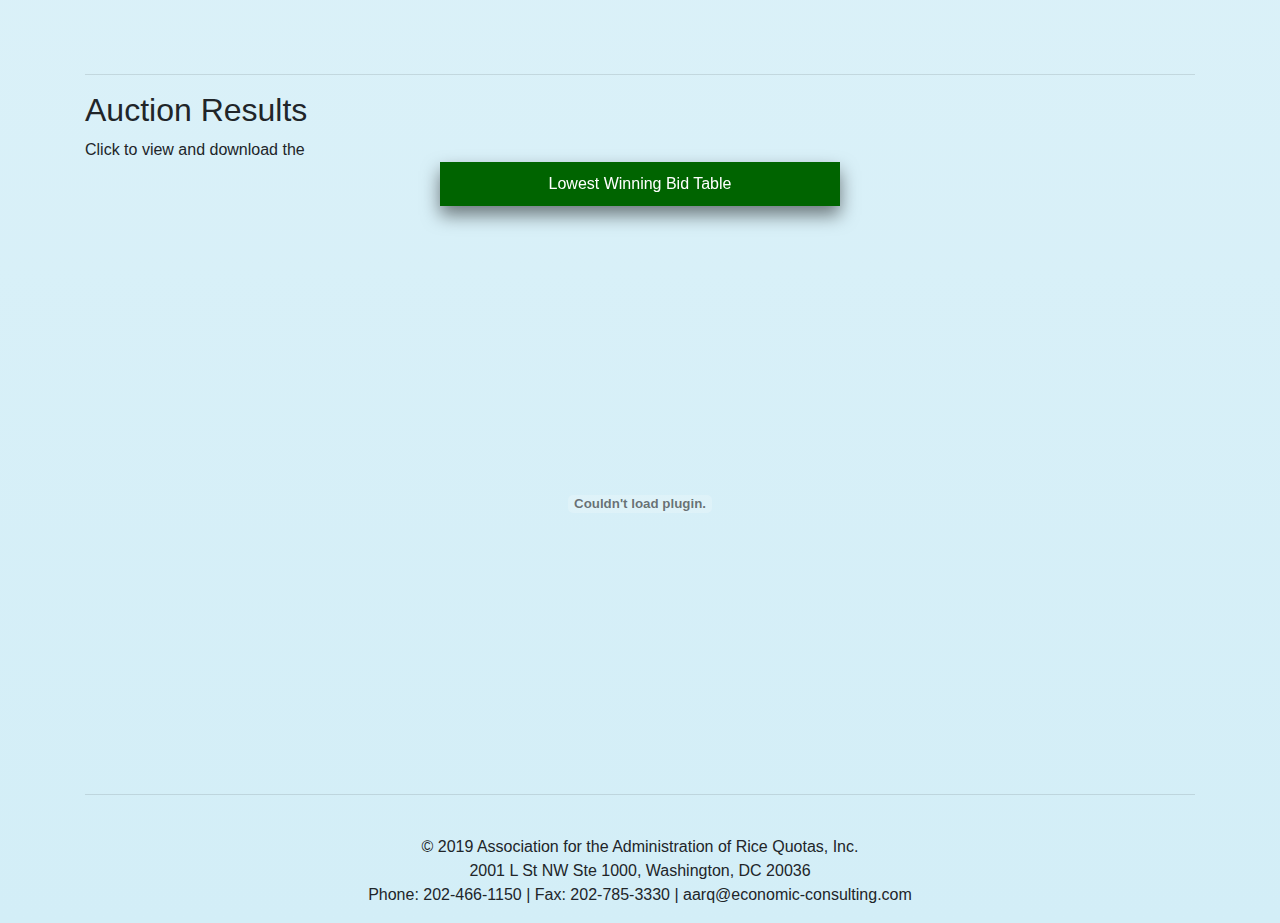
<file: auctions.html>
<!DOCTYPE html>
<html lang="en">
<head>
    <meta charset="UTF-8">
    <meta name="viewport" content="width=device-width, initial-scale=1.0">
    <meta http-equiv="X-UA-Compatible" content="ie=edge">
    <title>AARQ - Auctions</title>
    <link rel="stylesheet" href="https://stackpath.bootstrapcdn.com/bootstrap/4.3.1/css/bootstrap.min.css" integrity="sha384-ggOyR0iXCbMQv3Xipma34MD+dH/1fQ784/j6cY/iJTQUOhcWr7x9JvoRxT2MZw1T" crossorigin="anonymous">
    <script src="https://stackpath.bootstrapcdn.com/bootstrap/4.3.1/js/bootstrap.min.js" integrity="sha384-JjSmVgyd0p3pXB1rRibZUAYoIIy6OrQ6VrjIEaFf/nJGzIxFDsf4x0xIM+B07jRM" crossorigin="anonymous"></script>
    <script src="https://code.jquery.com/jquery-3.2.1.slim.min.js" integrity="sha384-KJ3o2DKtIkvYIK3UENzmM7KCkRr/rE9/Qpg6aAZGJwFDMVNA/GpGFF93hXpG5KkN" crossorigin="anonymous"></script>
    <script src="https://cdnjs.cloudflare.com/ajax/libs/popper.js/1.12.9/umd/popper.min.js" integrity="sha384-ApNbgh9B+Y1QKtv3Rn7W3mgPxhU9K/ScQsAP7hUibX39j7fakFPskvXusvfa0b4Q" crossorigin="anonymous"></script>
    <script src="https://maxcdn.bootstrapcdn.com/bootstrap/4.0.0/js/bootstrap.min.js" integrity="sha384-JZR6Spejh4U02d8jOt6vLEHfe/JQGiRRSQQxSfFWpi1MquVdAyjUar5+76PVCmYl" crossorigin="anonymous"></script>

    <script src="https://code.jquery.com/jquery-3.4.1.js" integrity="sha256-WpOohJOqMqqyKL9FccASB9O0KwACQJpFTUBLTYOVvVU=" crossorigin="anonymous"></script>

    <script>
    var imageHeight = 500,
    stopHeight=imageHeight / 5;

    $(window).scroll(function(e) {
    var windowScroll = $(window).scrollTop(),
        newHeight = imageHeight - windowScroll;
        if(newHeight>=stopHeight){
            $('.center').css("width", newHeight);
        }
        else{
            $('.center').css("width", stopHeight);
        }
    });
    </script>

    <link rel="stylesheet" href="style.css">
</head>
<body>
        <div id="content">
           <div class="top-bar">
            <div class="logo-container">
            <img src="./images/branch.png" class="center3">
            <h2 class="mainTitle display-4 logocentered">
                <ul class="text hidden">
                    <li>A</li>
                    <li class="ghost">s</li>
                    <li class="ghost">s</li>
                    <li class="ghost">o</li>
                    <li class="ghost">c</li>
                    <li class="ghost">i</li>
                    <li class="ghost">a</li>
                    <li class="ghost">t</li>
                    <li class="ghost">i</li>
                    <li class="ghost">o</li>
                    <li class="ghost">n</li>

                    <li class="ghost">&nbsp;</li>
                    <li class="ghost">f</li>
                    <li class="ghost">o</li>
                    <li class="ghost">r</li>

                    <li class="ghost">&nbsp;</li>
                    <li class="ghost">t</li>
                    <li class="ghost">h</li>
                    <li class="ghost">e</li>

                    <li class="spaced">A</li>
                    <li class="ghost">d</li>
                    <li class="ghost">m</li>
                    <li class="ghost">i</li>
                    <li class="ghost">n</li>
                    <li class="ghost">i</li>
                    <li class="ghost">s</li>
                    <li class="ghost">t</li>
                    <li class="ghost">r</li>
                    <li class="ghost">a</li>
                    <li class="ghost">t</li>
                    <li class="ghost">i</li>
                    <li class="ghost">o</li>
                    <li class="ghost">n</li>

                    <li class="ghost">&nbsp;</li>
                    <li class="ghost">o</li>
                    <li class="ghost">f</li>

                    <li class="spaced">R</li>
                    <li class="ghost">i</li>
                    <li class="ghost">c</li>
                    <li class="ghost">e</li>

                    <li class="spaced">Q</li>
                    <li class="ghost">u</li>
                    <li class="ghost">o</li>
                    <li class="ghost">t</li>
                    <li class="ghost">a</li>
                    <li class="ghost">s</li>
                    <li class="ghost">,</li>
                    
                    <li class="ghost">&nbsp;</li>
                    <li class="ghost">I</li>
                    <li class="ghost">n</li>
                    <li class="ghost">c</li>
                    <li class="ghost">.</li>
                </ul>
                </h2>
            </div>
            <ul class="nav justify-content-center">
                <li class="nav-item">
                    <a class="nav-link" href="index.html">Home</a>
                </li>
                
                <li class="nav-item dropdown">
                    <a class="nav-link" href="about.html">About</a>
                </li>
    
                <li class="nav-item">
                    <a class="nav-link" href="auctions.html" style="color: green;">Auctions</a>
                </li>
    
                <li class="nav-item">
                    <a class="nav-link" href="transfers.html">Transfers</a>
                </li>
                <li class="nav-item">
                    <a class="nav-link" href="contact.html">Contact</a>
                </li>
                <li class="nav-item">
                    <a class="nav-link" href="faq.html">FAQ</a>
                </li>
                <li class="nav-item">
                    <a class="nav-link" id="myBtn" style="color: white; background: darkgreen;" href="#">Next Auction Date</a>
                </li>
            </ul>
        </div>
    <div class="container">
            <div id="myModal" class="modal">

                    <!-- Modal content -->
                    <div class="modal-content">
                        <span class="close">&times;</span>
                        <h3 class="centered modalTitle display-4">The Next Auction is November 29, 2019</h3>
                        <p class="centered modalText display-4"><span id="demo"></span> remaining</p>
                    </div>
                  
                </div>
        <div class="row">
            <div class="col-md-12">
                <br>
                <!-- <div class="jumbotron jumbotron-fluid">
                    <div class="container">
                        
                    </div>
                </div> -->
                <h1 class="display-4">Auctions</h1>
                <hr>
                <img class="center" src="./images/rice-bowl2.jpg">
                <br><hr>
                <h2 id="schedule" class="title2">2019 Schedule</h2>
    
                    Click to view and download the <button id="schedule1" class="button instagram">2019 Schedule of Open Tenders</button>
                    <br><br>
                    <div id="displayschedule1">
                        <embed src="PDF/AARQ-Schedule-of-Open-Tenders-for-2019.pdf" type="application/pdf" width="100%" height="500px" />
                    </div>
                    <br><hr>

                <h2 class="title2">2018 Schedule</h2>

                    Click to view and download the <button id="schedule2" class="button instagram">2018 Schedule of Open Tenders</button>
                    <br><br>
                    <div id="displayschedule2">
                    <embed src="PDF/AARQ-Schedule-of-Open-Tenders-for-2018.pdf" type="application/pdf" width="100%" height="500px" />
                    </div>
                    <br><hr>

                <h2 id="opentender" class="title2">Notice of Open Tender</h2>
    
                    Click to view and download the <button id="schedule3" class="button instagram">January 2019 Notice of Open Tender</button>
                    <br><br>
                    <div id="displayschedule3">
                    <embed src="PDF/AARQ-January-2019-Tender-Notice.pdf" type="application/pdf" width="100%" height="500px" />
                    </div>
                    <br><hr>

                <h2 id="bids" class="title2">Bid Instructions</h2>
    
                    Click to view and download the <button id="schedule4" class="button instagram">January 2019 Bid Instructions</button>
                    <br><br>
                    <div id="displayschedule4">
                    <embed src="PDF/AARQ-January-2019-Bid-Instructions.pdf" type="application/pdf" width="100%" height="500px" />
                    </div>
                    <br><hr>

                <h2 class="title2">Bid Form</h2>
    
                    Click to view and download the <button id="schedule5" class="button instagram">January 2019 Bid Form</button>
                    <br><br>
                    <div id="displayschedule5">
                    <embed src="PDF/Bid-Form--Fillable-PDF.pdf" type="application/pdf" width="100%" height="500px" />
                    </div>
                    <br><hr>

                <h2 id="letter"class="title2">Letter of Credit</h2>
    
                    Click to view and download the <button id="schedule6" class="button instagram">Sample Letter of Credit</button>
                    <br><br>
                    <div id="displayschedule6">
                    <embed src="PDF/Letter-of-Credit-PDF.pdf" type="application/pdf" width="100%" height="500px" />
                    </div>
                    <br><hr>

                <h2 id="results" class="title2">Auction Results</h2>
  
                    Click to view and download the <button id="schedule7" class="button instagram">Lowest Winning Bid Table</button>
                    <br><br>
                    <div id="displayschedule7">
                    <embed src="PDF/AARQ-Lowest-Winning-Bid-Table.pdf" type="application/pdf" width="100%" height="500px" />
                    </div>
                    <br><hr>
            </div>
        </div>
        <br>
        <div class="row">
            <div class="col-md-12">
                <div class="panel panel-default">
                    <div class="panel-body">
                        <p class="centered">
                            © 2019 Association for the Administration of Rice Quotas, Inc.<br>
                            2001 L St NW Ste 1000, Washington, DC 20036<br>
                            Phone: 202-466-1150 | Fax: 202-785-3330 | aarq@economic-consulting.com 
                        </p>  
                    </div>
                </div>
            </div>
        </div>
    </div>
    </div>
    <script>

            // Get the modal
            var modal = document.getElementById("myModal");
    
            // Get the button that opens the modal
            var btn = document.getElementById("myBtn");
    
            // Get the <span> element that closes the modal
            var span = document.getElementsByClassName("close")[0];
    
            // When the user clicks on the button, open the modal 
            btn.onclick = function() {
            modal.style.display = "block";
            }
    
            // When the user clicks on <span> (x), close the modal
            span.onclick = function() {
            modal.style.display = "none";
            }
    
            // When the user clicks anywhere outside of the modal, close it
            window.onclick = function(event) {
            if (event.target == modal) {
                modal.style.display = "none";
            }
            }
    
            // COUNTDOWN TIMER
            // Set the date we're counting down to
            var countDownDate = new Date("Nov 29, 2019 9:00:00").getTime();
    
            // Update the count down every 1 second
            var x = setInterval(function() {
    
            // Get today's date and time
            var now = new Date().getTime();
    
            // Find the distance between now and the count down date
            var distance = countDownDate - now;
    
            // Time calculations for days, hours, minutes and seconds
            var days = Math.floor(distance / (1000 * 60 * 60 * 24));
            var hours = Math.floor((distance % (1000 * 60 * 60 * 24)) / (1000 * 60 * 60));
            var minutes = Math.floor((distance % (1000 * 60 * 60)) / (1000 * 60));
            var seconds = Math.floor((distance % (1000 * 60)) / 1000);
    
            // Display the result in the element with id="demo"
            document.getElementById("demo").innerHTML = days + "d " + hours + "h "
            + minutes + "m " + seconds + "s ";
    
            // If the count down is finished, write some text 
            if (distance < 0) {
                clearInterval(x);
                document.getElementById("demo").innerHTML = "EXPIRED";
            }
            }, 1000);
    </script>

    <script>
    $(document).ready(function(){
        $("#displayschedule1").hide();
        $("#displayschedule2").hide();
        $("#displayschedule3").hide();
        $("#displayschedule4").hide();
        $("#displayschedule5").hide();
        $("#displayschedule6").hide();
        $("#displayschedule7").hide();

      $("#schedule1").click(function(){
        $("#displayschedule1").toggle();
      });
      $("#schedule2").click(function(){
        $("#displayschedule2").toggle();
      });
      $("#schedule3").click(function(){
        $("#displayschedule3").toggle();
      });
      $("#schedule4").click(function(){
        $("#displayschedule4").toggle();
      });
      $("#schedule5").click(function(){
        $("#displayschedule5").toggle();
      });
      $("#schedule6").click(function(){
        $("#displayschedule6").toggle();
      });
      $("#schedule7").click(function(){
        $("#displayschedule7").toggle();
      });
    });
    </script>

    <script>
        $(function() {
            $(".mainTitle").hover(
                function () {
                    $(".text").removeClass("hidden");
                },
                function () {
                    $(".text").addClass("hidden");  
                }
            )
        });
    </script>
    
</body>
</html>
</file>
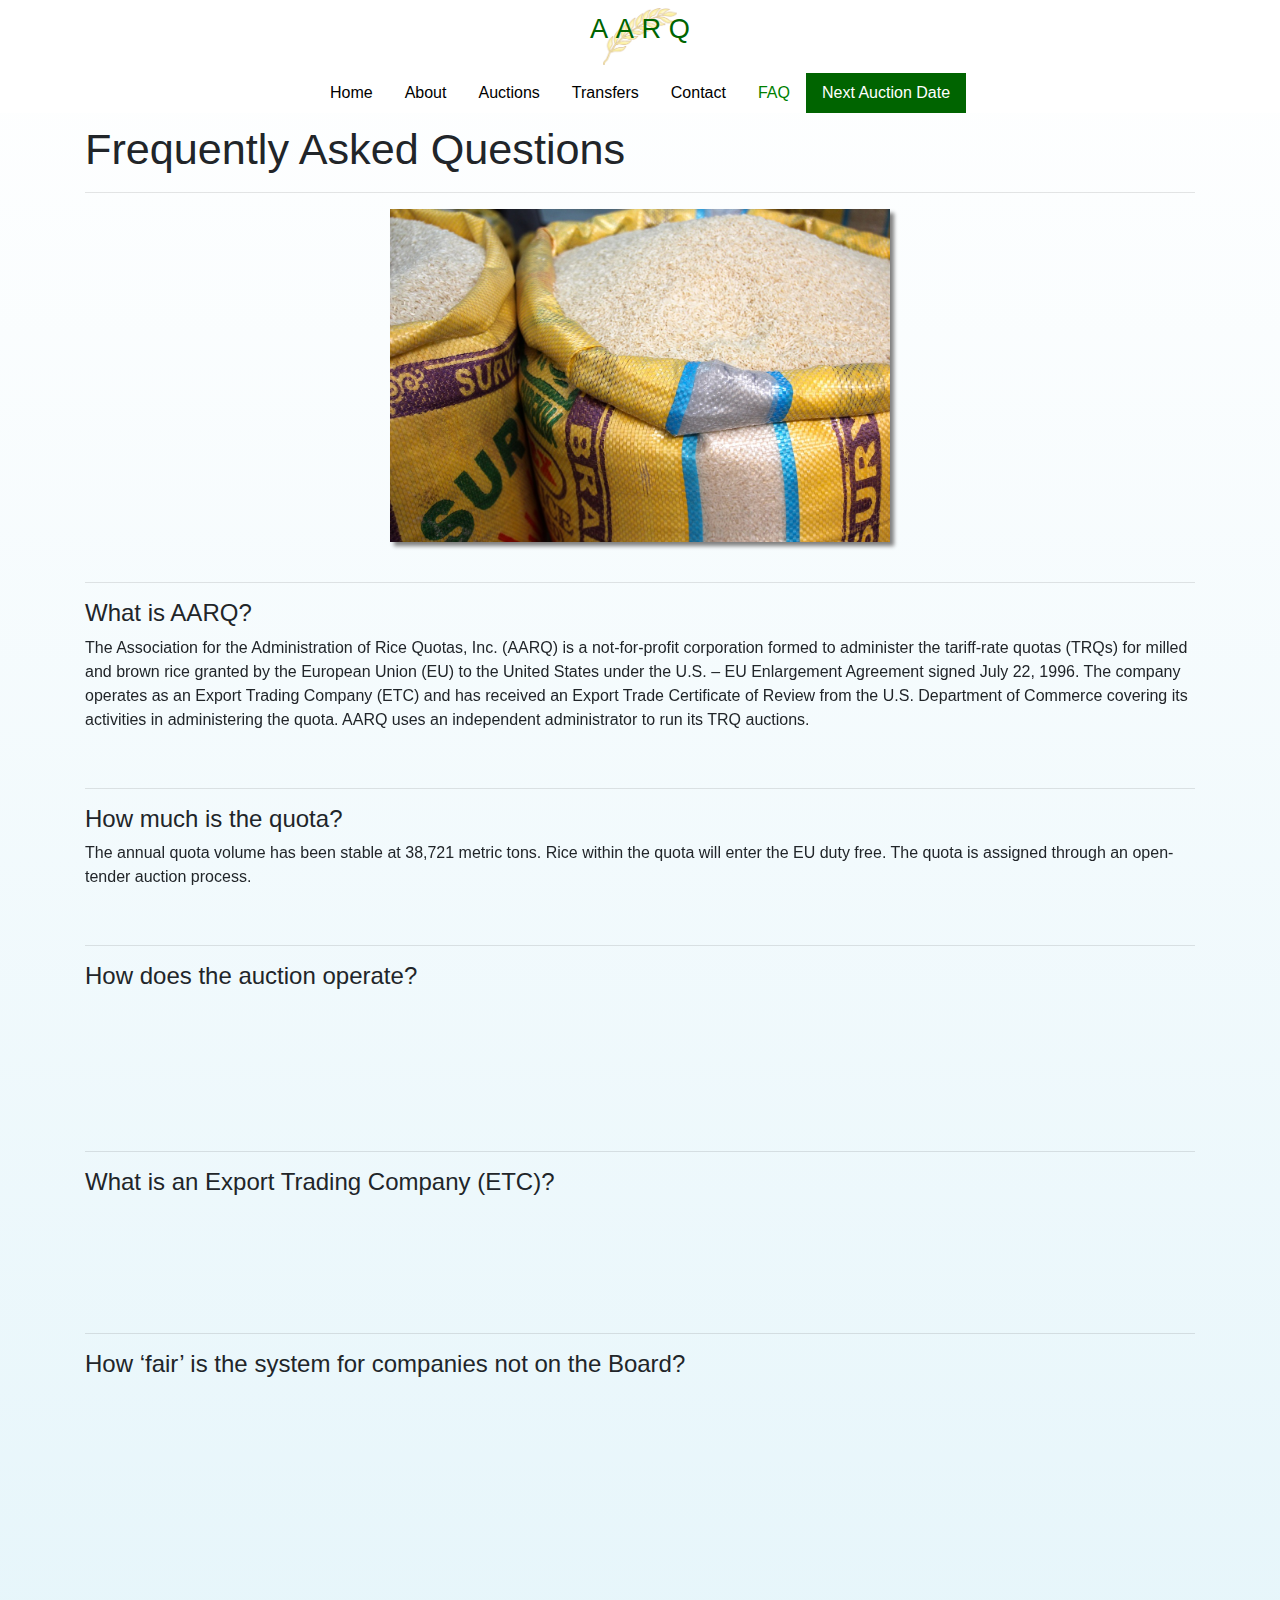
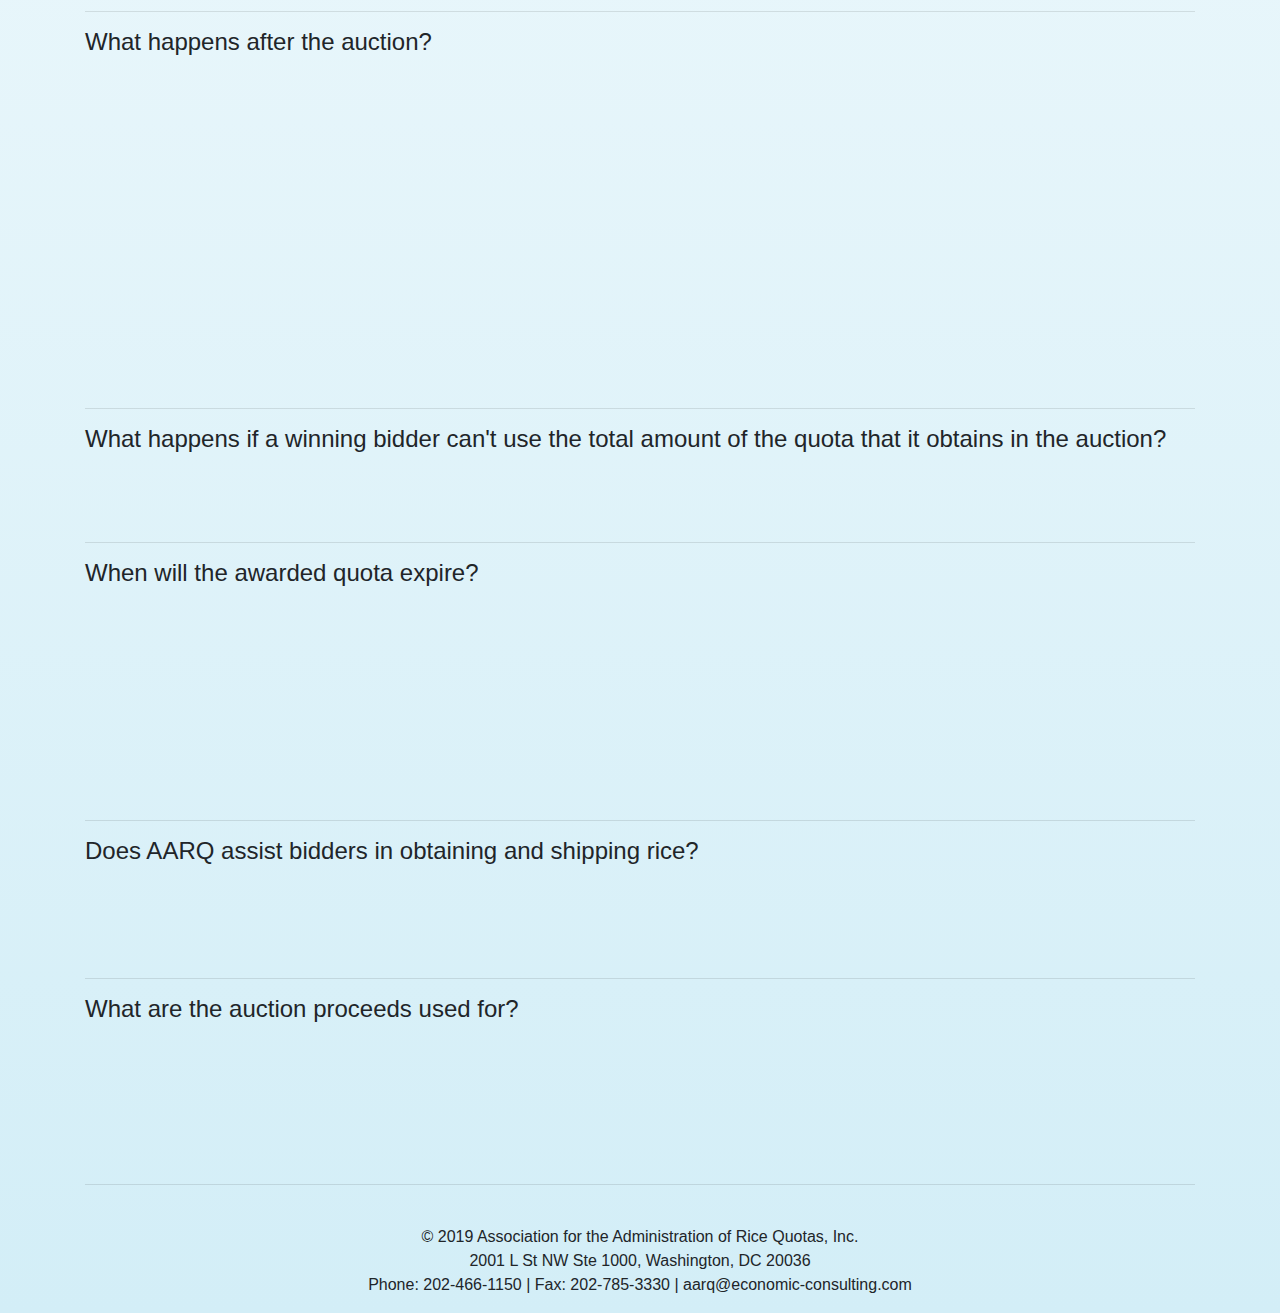
<file: faq.html>
<!DOCTYPE html>
<html lang="en">
<head>
    <meta charset="UTF-8">
    <meta name="viewport" content="width=device-width, initial-scale=1.0">
    <meta http-equiv="X-UA-Compatible" content="ie=edge">
    <title>AARQ - FAQ</title>
    <link rel="stylesheet" href="https://stackpath.bootstrapcdn.com/bootstrap/4.3.1/css/bootstrap.min.css" integrity="sha384-ggOyR0iXCbMQv3Xipma34MD+dH/1fQ784/j6cY/iJTQUOhcWr7x9JvoRxT2MZw1T" crossorigin="anonymous">
    <script src="https://stackpath.bootstrapcdn.com/bootstrap/4.3.1/js/bootstrap.min.js" integrity="sha384-JjSmVgyd0p3pXB1rRibZUAYoIIy6OrQ6VrjIEaFf/nJGzIxFDsf4x0xIM+B07jRM" crossorigin="anonymous"></script>
    <script src="https://code.jquery.com/jquery-3.2.1.slim.min.js" integrity="sha384-KJ3o2DKtIkvYIK3UENzmM7KCkRr/rE9/Qpg6aAZGJwFDMVNA/GpGFF93hXpG5KkN" crossorigin="anonymous"></script>
    <script src="https://cdnjs.cloudflare.com/ajax/libs/popper.js/1.12.9/umd/popper.min.js" integrity="sha384-ApNbgh9B+Y1QKtv3Rn7W3mgPxhU9K/ScQsAP7hUibX39j7fakFPskvXusvfa0b4Q" crossorigin="anonymous"></script>
    <script src="https://maxcdn.bootstrapcdn.com/bootstrap/4.0.0/js/bootstrap.min.js" integrity="sha384-JZR6Spejh4U02d8jOt6vLEHfe/JQGiRRSQQxSfFWpi1MquVdAyjUar5+76PVCmYl" crossorigin="anonymous"></script>

    <script src="https://code.jquery.com/jquery-3.4.1.js" integrity="sha256-WpOohJOqMqqyKL9FccASB9O0KwACQJpFTUBLTYOVvVU=" crossorigin="anonymous"></script>

    <link href="https://unpkg.com/aos@2.3.1/dist/aos.css" rel="stylesheet">

    <script src="https://unpkg.com/aos@2.3.1/dist/aos.js"></script>

    <script>
    var imageHeight = 500,
    stopHeight=imageHeight / 5;

    $(window).scroll(function(e) {
    var windowScroll = $(window).scrollTop(),
        newHeight = imageHeight - windowScroll;
        if(newHeight>=stopHeight){
            $('.center').css("width", newHeight);
        }
        else{
            $('.center').css("width", stopHeight);
        }
    });
    </script>

    <link rel="stylesheet" href="style.css">
</head>
<body>
        <div id="content">
        <div class="top-bar">
            <div class="logo-container">
            <img src="./images/branch.png" class="center3">
            <h2 class="mainTitle display-4 logocentered">
                <ul class="text hidden">
                    <li>A</li>
                    <li class="ghost">s</li>
                    <li class="ghost">s</li>
                    <li class="ghost">o</li>
                    <li class="ghost">c</li>
                    <li class="ghost">i</li>
                    <li class="ghost">a</li>
                    <li class="ghost">t</li>
                    <li class="ghost">i</li>
                    <li class="ghost">o</li>
                    <li class="ghost">n</li>

                    <li class="ghost">&nbsp;</li>
                    <li class="ghost">f</li>
                    <li class="ghost">o</li>
                    <li class="ghost">r</li>

                    <li class="ghost">&nbsp;</li>
                    <li class="ghost">t</li>
                    <li class="ghost">h</li>
                    <li class="ghost">e</li>

                    <li class="spaced">A</li>
                    <li class="ghost">d</li>
                    <li class="ghost">m</li>
                    <li class="ghost">i</li>
                    <li class="ghost">n</li>
                    <li class="ghost">i</li>
                    <li class="ghost">s</li>
                    <li class="ghost">t</li>
                    <li class="ghost">r</li>
                    <li class="ghost">a</li>
                    <li class="ghost">t</li>
                    <li class="ghost">i</li>
                    <li class="ghost">o</li>
                    <li class="ghost">n</li>

                    <li class="ghost">&nbsp;</li>
                    <li class="ghost">o</li>
                    <li class="ghost">f</li>

                    <li class="spaced">R</li>
                    <li class="ghost">i</li>
                    <li class="ghost">c</li>
                    <li class="ghost">e</li>

                    <li class="spaced">Q</li>
                    <li class="ghost">u</li>
                    <li class="ghost">o</li>
                    <li class="ghost">t</li>
                    <li class="ghost">a</li>
                    <li class="ghost">s</li>
                    <li class="ghost">,</li>
                    
                    <li class="ghost">&nbsp;</li>
                    <li class="ghost">I</li>
                    <li class="ghost">n</li>
                    <li class="ghost">c</li>
                    <li class="ghost">.</li>
                </ul>
                </h2>
            </div>
            <ul class="nav justify-content-center">
                <li class="nav-item">
                    <a class="nav-link" href="index.html">Home</a>
                </li>
                
                <li class="nav-item dropdown">
                    <a class="nav-link" href="about.html">About</a>
                </li>
    
                <li class="nav-item">
                    <a class="nav-link" href="auctions.html">Auctions</a>
                </li>
    
                <li class="nav-item">
                    <a class="nav-link" href="transfers.html">Transfers</a>
                </li>
                <li class="nav-item">
                    <a class="nav-link" href="contact.html">Contact</a>
                </li>
                <li class="nav-item">
                    <a class="nav-link" href="faq.html" style="color: green;">FAQ</a>
                </li>
                <li class="nav-item">
                    <a class="nav-link" id="myBtn" style="color: white; background: darkgreen;" href="#">Next Auction Date</a>
                </li>
            </ul>
        </div>
    <div class="container">
            <div id="myModal" class="modal">

                    <!-- Modal content -->
                    <div class="modal-content">
                        <span class="close">&times;</span>
                        <h3 class="centered modalTitle display-4">The Next Auction is November 29, 2019</h3>
                        <p class="centered modalText display-4"><span id="demo"></span> remaining</p>
                    </div>
                  
                </div>
        <div class="row">
            <div class="col-md-12">
                <br>
                <!-- <div class="jumbotron jumbotron-fluid">
                    <div class="container">
                        
                    </div>
                </div> -->
                <h1 class="display-4">Frequently Asked Questions</h1>
                <hr>
                <img class="center" src="./images/rice-bags.jpg">
                <br><hr>
                <div class="faq">
                        
                        <h4>What is AARQ?</h4>
                        
                        <p data-aos="zoom-in" data-aos-offset="0">The Association for the Administration of Rice Quotas, Inc. (AARQ) is a not-for-profit corporation formed to administer the tariff-rate quotas (TRQs) for milled and brown rice granted by the European Union (EU) to the United States under the U.S. – EU Enlargement Agreement signed July 22, 1996. The company operates as an Export Trading Company (ETC) and has received an Export Trade Certificate of Review from the U.S. Department of Commerce covering its activities in administering the quota. AARQ uses an independent administrator to run its TRQ auctions.</p></small>
                        <br><hr>
                        
                        <h4>How much is the quota?</h4>
                        
                        
                        <p data-aos="zoom-in" data-aos-offset="-50">The annual quota volume has been stable at 38,721 metric tons. Rice within the quota will enter the EU duty free.  The quota is assigned through an open-tender auction process.</p>
                        
                        <br><hr>
                        
                        <h4>How does the auction operate?</h4>
                        
                        
                        <p data-aos="zoom-in" data-aos-offset="-50">A schedule of AARQ auctions is behind the “Auctions” tab on the AARQ website. On the day of AARQ auctions, AARQ's independent administrator accepts bids which specify the amount of quota rights and the price per metric ton that bidders would like to bid on. The quota is awarded to bidders offering the highest price per metric ton until the full amount of quota available in the auction has been allocated. Detailed auction instructions and eligibility requirements for participation are available behind the “Auctions” tab on the AARQ website.</p>
                        
                        <br><hr>
                        
                        <h4>What is an Export Trading Company (ETC)?</h4>
                        
                        
                        <p data-aos="zoom-in" data-aos-offset="-50">An Export Trading Company is ". . . a person, partnership, association or similar organization, organized and operating principally for the purpose of (A) exporting goods produced in the United States; or (B) facilitating the exports of goods produced in the United States by providing one or more export trade services." » [15 U.S.C § 4002(a)(4)].</p>
                        
                        <br><hr>
                        
                        <h4>How ‘fair’ is the system for companies not on the Board?</h4>
                        
                        <p data-aos="zoom-in" data-aos-offset="-50">The system ensures fairness to all persons and provides no special benefits to companies who have a representative on the AARQ Board. The Certificate of Review issued by the Department of Commerce that entitles AARQ to operate under the Export Trading Company Act specifically stipulates that members of the Board of Directors may not be involved in determining the results of any auction or in issuing export certificates. Only the AARQ Administrator, its independent auditors and legal counsel can be involved in those determinations. The duties of the Board of Directors are to hire an Administrator, to provide general guidance about trade in rice that aids the Administrator in developing the auction system, and to ensure that the proceeds of the auction are disbursed in accordance with the terms of the ETC certificate of review. In addition, AARQ is required to provide annual reports about its operations to the Department of Commerce and is subject to its oversight.</p>
                        
                        <br><hr>
                        
                        <h4>What happens after the auction?</h4>
                        
                        
                        <p data-aos="zoom-in" data-aos-offset="-50">Successful bidders in an AARQ auction may use their quota rights to import rice into the EU duty-free. The AARQ Administrator will issue tariff-rate quota (TRQ) certificates designating the quantity and form of rice covered.<br><br>Under EU regulations, the AARQ TRQ Certificates can be used to enter U.S. rice into the EU under TRQs only in tandem with import licenses issued to EU importers by the EU.  For 2018, the EU will issue import licenses for designated quantities in TRQ Tranches opening in January, April and July (and September if EU import licenses were not issued for the total quantities designated for January, April and July).  TRQ quantities not covered by import licenses issued for one Tranche (e.g., July) are carried over to the following Tranche (e.g., September).<br><br>Within the first ten business days of the month in which a TRQ Tranche opens, EU importers must apply to Member State authorities for licenses to import a specified quantity and form of U.S.-origin TRQ rice.  They must submit a TRQ Certificate for that quantity with the import license application.  U.S. holders of TRQ Certificates therefore must transmit the TRQ Certificates to EU importers to permit the importers to comply with that timetable.  The EU import licenses are valid from their date of issue through the last day of the third month thereafter.</p>
                        
                        <br><hr>
                        
                        <h4>What happens if a winning bidder can't use the total amount of the quota that it obtains in the auction?</h4>
                        
                        
                        <p data-aos="zoom-in" data-aos-offset="-50">TRQ certificates are fully transferable. If a party cannot use the certificates it obtained in the auction, it can sell or transfer them to another exporter.</p>
                        
                        <br><hr>
                        
                        <h4>When will the awarded quota expire?</h4>
                        
                        <p data-aos="zoom-in" data-aos-offset="-50">Certificates issued in the auctions will be valid for entry into the EU through December 31 of the year in which they were issued.<br><br>TRQ certificates issued in an Open Tender Process that are not presented with an import license application by an EU importer during the first ten business days of the tranche (i.e., January, April, or July) will remain valid for any subsequent tranche (i.e., April, July or September).<br><br>The holder (including a transferee) of a TRQ Certificate must transmit the certificate to an EU importer who will apply for an import license during the first ten business days of the tranche or any subsequent tranche in that year.</p>
                        
                        <br><hr>
                        
                        <h4>Does AARQ assist bidders in obtaining and shipping rice?</h4>
                        
                        
                        <p data-aos="zoom-in" data-aos-offset="-50">No. AARQ’s sole functions are to operate the open-tender auction and to allocate the auction proceeds. Successful bidders in AARQ auctions acquire rice and arrange for the export. AARQ has no role in the acquisition, sale or export of rice.</p>
                        
                        <br><hr>
                        
                        <h4>What are the auction proceeds used for?</h4>
                        
                        
                        <p data-aos="zoom-in" data-aos-offset="-50">Proceeds from the auction are used first to cover operating expenses including legal, accounting and administrative costs. Of the remaining proceeds at the end of each year of operations, 22 percent is distributed to The Rice Foundation for research, 39 percent is distributed to AARQ members documenting exports of U.S. paddy, brown or milled rice to the EU, and 39 percent is distributed to AARQ members documenting exports of U.S. paddy, brown or milled rice to Non-EU destinations.</p>
                        
                    
                    <br><hr>
                    
                </div>
            </div>
        </div>
        <br>
        <div class="row">
            <div class="col-md-12">
                <div class="panel panel-default">
                    <div class="panel-body">
                        <p class="centered">
                            © 2019 Association for the Administration of Rice Quotas, Inc.<br>
                            2001 L St NW Ste 1000, Washington, DC 20036<br>
                            Phone: 202-466-1150 | Fax: 202-785-3330 | aarq@economic-consulting.com 
                        </p>  
                    </div>
                </div>
            </div>
        </div>
    </div>
</div>
    <script>

            // Get the modal
            var modal = document.getElementById("myModal");
    
            // Get the button that opens the modal
            var btn = document.getElementById("myBtn");
    
            // Get the <span> element that closes the modal
            var span = document.getElementsByClassName("close")[0];
    
            // When the user clicks on the button, open the modal 
            btn.onclick = function() {
            modal.style.display = "block";
            }
    
            // When the user clicks on <span> (x), close the modal
            span.onclick = function() {
            modal.style.display = "none";
            }
    
            // When the user clicks anywhere outside of the modal, close it
            window.onclick = function(event) {
            if (event.target == modal) {
                modal.style.display = "none";
            }
            }
    
            // COUNTDOWN TIMER
            // Set the date we're counting down to
            var countDownDate = new Date("Nov 29, 2019 9:00:00").getTime();
    
            // Update the count down every 1 second
            var x = setInterval(function() {
    
            // Get today's date and time
            var now = new Date().getTime();
    
            // Find the distance between now and the count down date
            var distance = countDownDate - now;
    
            // Time calculations for days, hours, minutes and seconds
            var days = Math.floor(distance / (1000 * 60 * 60 * 24));
            var hours = Math.floor((distance % (1000 * 60 * 60 * 24)) / (1000 * 60 * 60));
            var minutes = Math.floor((distance % (1000 * 60 * 60)) / (1000 * 60));
            var seconds = Math.floor((distance % (1000 * 60)) / 1000);
    
            // Display the result in the element with id="demo"
            document.getElementById("demo").innerHTML = days + "d " + hours + "h "
            + minutes + "m " + seconds + "s ";
    
            // If the count down is finished, write some text 
            if (distance < 0) {
                clearInterval(x);
                document.getElementById("demo").innerHTML = "EXPIRED";
            }
            }, 1000);
    </script>

    <script>
        $(function() {
            $(".mainTitle").hover(
                function () {
                    $(".text").removeClass("hidden");
                },
                function () {
                    $(".text").addClass("hidden"); 
                }
            )
        });
    </script>

    <script>
        AOS.init(
        );
    </script>
    
</body>
</html>
</file>
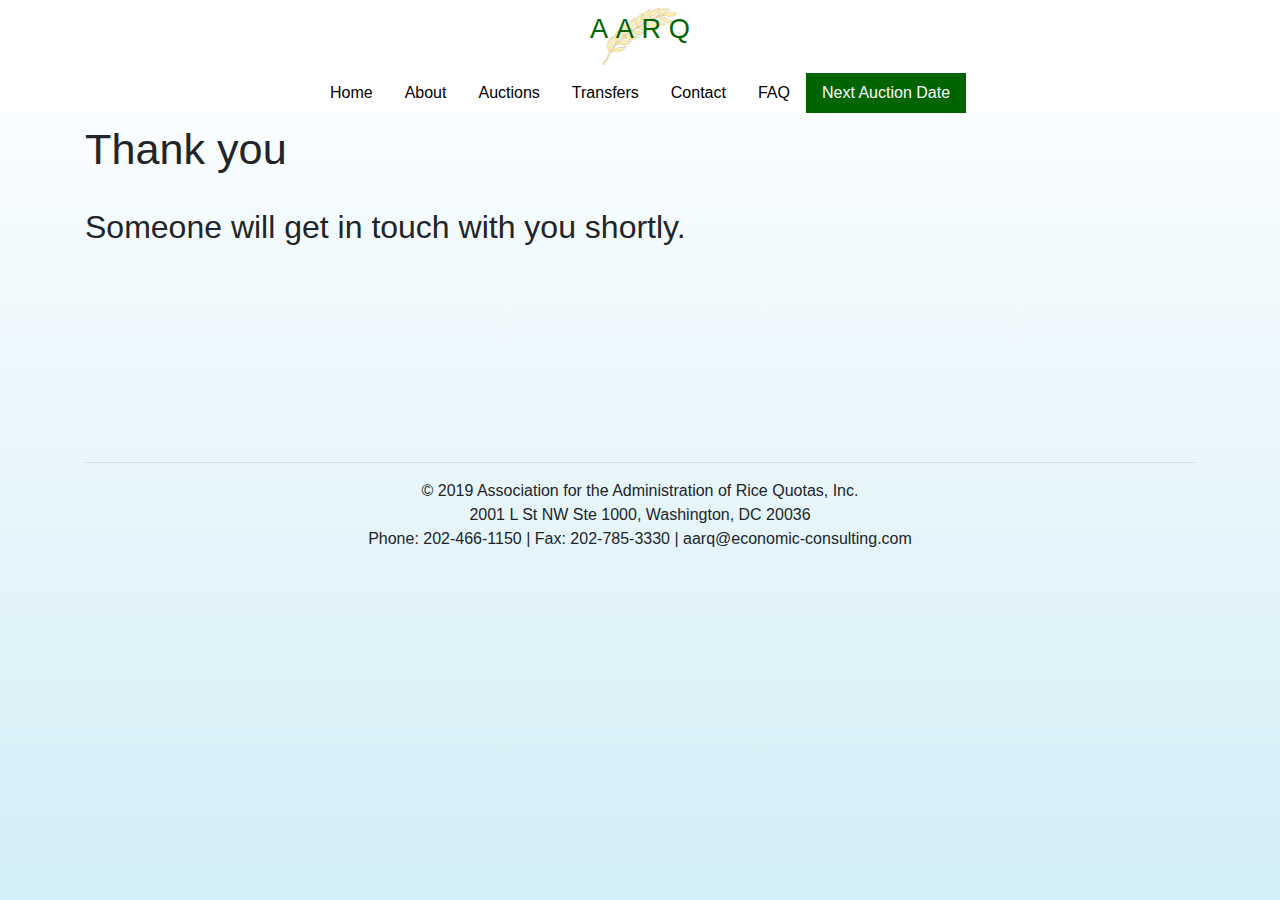
<file: thankyou.html>
<!DOCTYPE html>
<html lang="en" style="height: 100%">
<head>
    <meta charset="UTF-8">
    <meta name="viewport" content="width=device-width, initial-scale=1.0">
    <meta http-equiv="X-UA-Compatible" content="ie=edge">
    <title>AARQ - Thank You</title>
    <link rel="stylesheet" href="https://stackpath.bootstrapcdn.com/bootstrap/4.3.1/css/bootstrap.min.css" integrity="sha384-ggOyR0iXCbMQv3Xipma34MD+dH/1fQ784/j6cY/iJTQUOhcWr7x9JvoRxT2MZw1T" crossorigin="anonymous">
    <script src="https://stackpath.bootstrapcdn.com/bootstrap/4.3.1/js/bootstrap.min.js" integrity="sha384-JjSmVgyd0p3pXB1rRibZUAYoIIy6OrQ6VrjIEaFf/nJGzIxFDsf4x0xIM+B07jRM" crossorigin="anonymous"></script>
    <script src="https://code.jquery.com/jquery-3.2.1.slim.min.js" integrity="sha384-KJ3o2DKtIkvYIK3UENzmM7KCkRr/rE9/Qpg6aAZGJwFDMVNA/GpGFF93hXpG5KkN" crossorigin="anonymous"></script>
    <script src="https://cdnjs.cloudflare.com/ajax/libs/popper.js/1.12.9/umd/popper.min.js" integrity="sha384-ApNbgh9B+Y1QKtv3Rn7W3mgPxhU9K/ScQsAP7hUibX39j7fakFPskvXusvfa0b4Q" crossorigin="anonymous"></script>
    <script src="https://maxcdn.bootstrapcdn.com/bootstrap/4.0.0/js/bootstrap.min.js" integrity="sha384-JZR6Spejh4U02d8jOt6vLEHfe/JQGiRRSQQxSfFWpi1MquVdAyjUar5+76PVCmYl" crossorigin="anonymous"></script>

    <link rel="stylesheet" href="style.css">
</head>
<body>
        <div id="content">
            <div class="top-bar">
            <div class="logo-container">
            <img src="./images/branch.png" class="center3">
            <h2 class="mainTitle display-4 logocentered">
                <ul class="text hidden">
                    <li>A</li>
                    <li class="ghost">s</li>
                    <li class="ghost">s</li>
                    <li class="ghost">o</li>
                    <li class="ghost">c</li>
                    <li class="ghost">i</li>
                    <li class="ghost">a</li>
                    <li class="ghost">t</li>
                    <li class="ghost">i</li>
                    <li class="ghost">o</li>
                    <li class="ghost">n</li>

                    <li class="ghost">&nbsp;</li>
                    <li class="ghost">f</li>
                    <li class="ghost">o</li>
                    <li class="ghost">r</li>

                    <li class="ghost">&nbsp;</li>
                    <li class="ghost">t</li>
                    <li class="ghost">h</li>
                    <li class="ghost">e</li>

                    <li class="spaced">A</li>
                    <li class="ghost">d</li>
                    <li class="ghost">m</li>
                    <li class="ghost">i</li>
                    <li class="ghost">n</li>
                    <li class="ghost">i</li>
                    <li class="ghost">s</li>
                    <li class="ghost">t</li>
                    <li class="ghost">r</li>
                    <li class="ghost">a</li>
                    <li class="ghost">t</li>
                    <li class="ghost">i</li>
                    <li class="ghost">o</li>
                    <li class="ghost">n</li>

                    <li class="ghost">&nbsp;</li>
                    <li class="ghost">o</li>
                    <li class="ghost">f</li>

                    <li class="spaced">R</li>
                    <li class="ghost">i</li>
                    <li class="ghost">c</li>
                    <li class="ghost">e</li>

                    <li class="spaced">Q</li>
                    <li class="ghost">u</li>
                    <li class="ghost">o</li>
                    <li class="ghost">t</li>
                    <li class="ghost">a</li>
                    <li class="ghost">s</li>
                    <li class="ghost">,</li>
                    
                    <li class="ghost">&nbsp;</li>
                    <li class="ghost">I</li>
                    <li class="ghost">n</li>
                    <li class="ghost">c</li>
                    <li class="ghost">.</li>
                </ul>
                </h2>
            </div>
            <ul class="nav justify-content-center">
                <li class="nav-item">
                    <a class="nav-link" href="index.html">Home</a>
                </li>
                
                <li class="nav-item dropdown">
                    <a class="nav-link" href="about.html">About</a>
                </li>
    
                <li class="nav-item">
                    <a class="nav-link" href="auctions.html">Auctions</a>
                </li>
    
                <li class="nav-item">
                    <a class="nav-link" href="transfers.html">Transfers</a>
                </li>
                <li class="nav-item">
                    <a class="nav-link" href="contact.html">Contact</a>
                </li>
                <li class="nav-item">
                    <a class="nav-link" href="faq.html">FAQ</a>
                </li>
                <li class="nav-item">
                    <a class="nav-link" id="myBtn" style="color: white; background: darkgreen;" href="#">Next Auction Date</a>
                </li>
            </ul>
        </div>
    <div class="container">
            <div id="myModal" class="modal">

                    <!-- Modal content -->
                    <div class="modal-content">
                        <span class="close">&times;</span>
                        <h3 class="centered modalTitle display-4">The Next Auction is November 29, 2019</h3>
                        <p class="centered modalText display-4"><span id="demo"></span> remaining</p>
                    </div>
                  
                </div>
        <div class="row">
            <div class="col-md-12">
                <br>
                <h1 class="display-4">Thank you</h1>
                <br>
                <h2>Someone will get in touch with you shortly.</h2>
                
                <br><br><br><br><br><br><br><br>
                <hr>
        <div class="row">
            <div class="col-md-12">
                <div class="panel panel-default">
                    <div class="panel-body">
                        <p class="centered">
                            © 2019 Association for the Administration of Rice Quotas, Inc.<br>
                            2001 L St NW Ste 1000, Washington, DC 20036<br>
                            Phone: 202-466-1150 | Fax: 202-785-3330 | aarq@economic-consulting.com 
                        </p>  
                    </div>
                </div>
            </div>
        </div>
    </div>
    </div>
    <script>

            // Get the modal
            var modal = document.getElementById("myModal");
    
            // Get the button that opens the modal
            var btn = document.getElementById("myBtn");
    
            // Get the <span> element that closes the modal
            var span = document.getElementsByClassName("close")[0];
    
            // When the user clicks on the button, open the modal 
            btn.onclick = function() {
            modal.style.display = "block";
            }
    
            // When the user clicks on <span> (x), close the modal
            span.onclick = function() {
            modal.style.display = "none";
            }
    
            // When the user clicks anywhere outside of the modal, close it
            window.onclick = function(event) {
            if (event.target == modal) {
                modal.style.display = "none";
            }
            }
    
            // COUNTDOWN TIMER
            // Set the date we're counting down to
            var countDownDate = new Date("Nov 29, 2019 9:00:00").getTime();
    
            // Update the count down every 1 second
            var x = setInterval(function() {
    
            // Get today's date and time
            var now = new Date().getTime();
    
            // Find the distance between now and the count down date
            var distance = countDownDate - now;
    
            // Time calculations for days, hours, minutes and seconds
            var days = Math.floor(distance / (1000 * 60 * 60 * 24));
            var hours = Math.floor((distance % (1000 * 60 * 60 * 24)) / (1000 * 60 * 60));
            var minutes = Math.floor((distance % (1000 * 60 * 60)) / (1000 * 60));
            var seconds = Math.floor((distance % (1000 * 60)) / 1000);
    
            // Display the result in the element with id="demo"
            document.getElementById("demo").innerHTML = days + "d " + hours + "h "
            + minutes + "m " + seconds + "s ";
    
            // If the count down is finished, write some text 
            if (distance < 0) {
                clearInterval(x);
                document.getElementById("demo").innerHTML = "EXPIRED";
            }
            }, 1000);
    </script>

    <script>
        $(function() {
            $(".mainTitle").hover(
                function () {
                    $(".text").removeClass("hidden");
                },
                function () {
                    $(".text").addClass("hidden");  
                }
            )
        });
    </script>

</body>
</html>
</file>
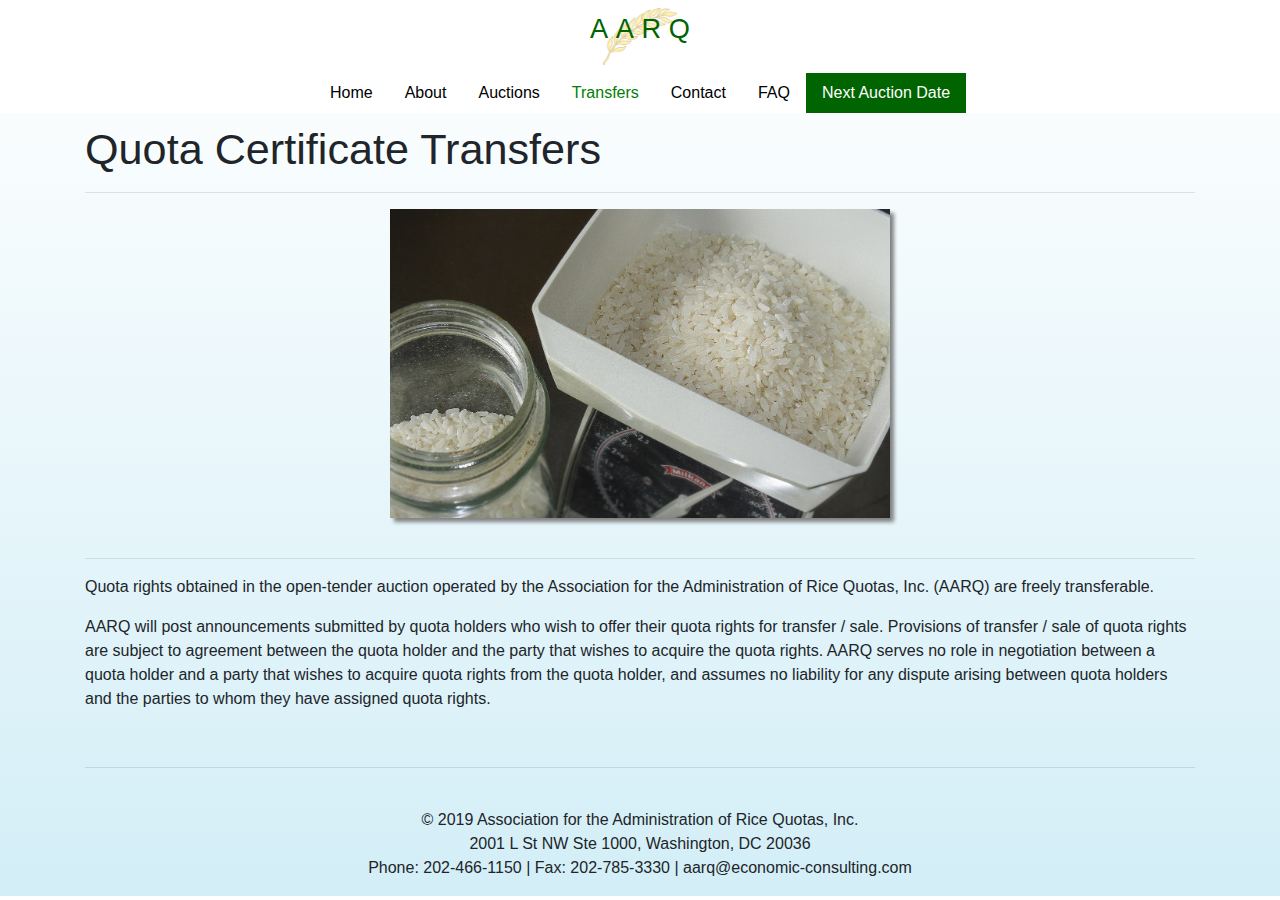
<file: transfers.html>
<!DOCTYPE html>
<html lang="en">
<head>
    <meta charset="UTF-8">
    <meta name="viewport" content="width=device-width, initial-scale=1.0">
    <meta http-equiv="X-UA-Compatible" content="ie=edge">
    <title>AARQ - Transfers</title>
    <link rel="stylesheet" href="https://stackpath.bootstrapcdn.com/bootstrap/4.3.1/css/bootstrap.min.css" integrity="sha384-ggOyR0iXCbMQv3Xipma34MD+dH/1fQ784/j6cY/iJTQUOhcWr7x9JvoRxT2MZw1T" crossorigin="anonymous">
    <script src="https://stackpath.bootstrapcdn.com/bootstrap/4.3.1/js/bootstrap.min.js" integrity="sha384-JjSmVgyd0p3pXB1rRibZUAYoIIy6OrQ6VrjIEaFf/nJGzIxFDsf4x0xIM+B07jRM" crossorigin="anonymous"></script>
    <script src="https://code.jquery.com/jquery-3.2.1.slim.min.js" integrity="sha384-KJ3o2DKtIkvYIK3UENzmM7KCkRr/rE9/Qpg6aAZGJwFDMVNA/GpGFF93hXpG5KkN" crossorigin="anonymous"></script>
    <script src="https://cdnjs.cloudflare.com/ajax/libs/popper.js/1.12.9/umd/popper.min.js" integrity="sha384-ApNbgh9B+Y1QKtv3Rn7W3mgPxhU9K/ScQsAP7hUibX39j7fakFPskvXusvfa0b4Q" crossorigin="anonymous"></script>
    <script src="https://maxcdn.bootstrapcdn.com/bootstrap/4.0.0/js/bootstrap.min.js" integrity="sha384-JZR6Spejh4U02d8jOt6vLEHfe/JQGiRRSQQxSfFWpi1MquVdAyjUar5+76PVCmYl" crossorigin="anonymous"></script>

    <script src="https://code.jquery.com/jquery-3.4.1.js" integrity="sha256-WpOohJOqMqqyKL9FccASB9O0KwACQJpFTUBLTYOVvVU=" crossorigin="anonymous"></script>

    <script>
    var imageHeight = 500,
    stopHeight=imageHeight / 5;

    $(window).scroll(function(e) {
    var windowScroll = $(window).scrollTop(),
        newHeight = imageHeight - windowScroll;
        if(newHeight>=stopHeight){
            $('.center').css("width", newHeight);
        }
        else{
            $('.center').css("width", stopHeight);
        }
    });
    </script>

    <link rel="stylesheet" href="style.css">
</head>
<body>
        <div id="content">
           <div class="top-bar">
            <div class="logo-container">
            <img src="./images/branch.png" class="center3">
            <h2 class="mainTitle display-4 logocentered">
                <ul class="text hidden">
                    <li>A</li>
                    <li class="ghost">s</li>
                    <li class="ghost">s</li>
                    <li class="ghost">o</li>
                    <li class="ghost">c</li>
                    <li class="ghost">i</li>
                    <li class="ghost">a</li>
                    <li class="ghost">t</li>
                    <li class="ghost">i</li>
                    <li class="ghost">o</li>
                    <li class="ghost">n</li>

                    <li class="ghost">&nbsp;</li>
                    <li class="ghost">f</li>
                    <li class="ghost">o</li>
                    <li class="ghost">r</li>

                    <li class="ghost">&nbsp;</li>
                    <li class="ghost">t</li>
                    <li class="ghost">h</li>
                    <li class="ghost">e</li>

                    <li class="spaced">A</li>
                    <li class="ghost">d</li>
                    <li class="ghost">m</li>
                    <li class="ghost">i</li>
                    <li class="ghost">n</li>
                    <li class="ghost">i</li>
                    <li class="ghost">s</li>
                    <li class="ghost">t</li>
                    <li class="ghost">r</li>
                    <li class="ghost">a</li>
                    <li class="ghost">t</li>
                    <li class="ghost">i</li>
                    <li class="ghost">o</li>
                    <li class="ghost">n</li>

                    <li class="ghost">&nbsp;</li>
                    <li class="ghost">o</li>
                    <li class="ghost">f</li>

                    <li class="spaced">R</li>
                    <li class="ghost">i</li>
                    <li class="ghost">c</li>
                    <li class="ghost">e</li>

                    <li class="spaced">Q</li>
                    <li class="ghost">u</li>
                    <li class="ghost">o</li>
                    <li class="ghost">t</li>
                    <li class="ghost">a</li>
                    <li class="ghost">s</li>
                    <li class="ghost">,</li>
                    
                    <li class="ghost">&nbsp;</li>
                    <li class="ghost">I</li>
                    <li class="ghost">n</li>
                    <li class="ghost">c</li>
                    <li class="ghost">.</li>
                </ul>
                </h2>
            </div>
            <ul class="nav justify-content-center">
                <li class="nav-item">
                    <a class="nav-link" href="index.html">Home</a>
                </li>
                
                <li class="nav-item dropdown">
                    <a class="nav-link" href="about.html">About</a>
                </li>
    
                <li class="nav-item">
                    <a class="nav-link" href="auctions.html">Auctions</a>
                </li>
    
                <li class="nav-item">
                    <a class="nav-link" href="transfers.html" style="color: green;">Transfers</a>
                </li>
                <li class="nav-item">
                    <a class="nav-link" href="contact.html">Contact</a>
                </li>
                <li class="nav-item">
                    <a class="nav-link" href="faq.html">FAQ</a>
                </li>
                <li class="nav-item">
                    <a class="nav-link" id="myBtn" style="color: white; background: darkgreen;" href="#">Next Auction Date</a>
                </li>
            </ul>
        </div>
    <div class="container">
            <div id="myModal" class="modal">

                    <!-- Modal content -->
                    <div class="modal-content">
                        <span class="close">&times;</span>
                        <h3 class="centered modalTitle display-4">The Next Auction is November 29, 2019</h3>
                        <p class="centered modalText display-4"><span id="demo"></span> remaining</p>
                    </div>
                  
                </div>
        <div class="row">
            <div class="col-md-12">
<br>
                <!-- <div class="jumbotron jumbotron-fluid">
                    <div class="container">
                        
                    </div>
                </div> -->
                <h1 class="display-4">Quota Certificate Transfers</h1>
                <hr>
                <img class="center" src="./images/rice-scale.jpg">
                <br><hr>
            <p>Quota rights obtained in the open-tender auction operated by the Association for the Administration of Rice Quotas, Inc. (AARQ) are freely transferable.</p>
              
            <p>AARQ will post announcements submitted by quota holders who wish to offer their quota rights for transfer / sale. Provisions of transfer / sale of quota rights are subject to agreement between the quota holder and the party that wishes to acquire the quota rights. AARQ serves no role in negotiation between a quota holder and a party that wishes to acquire quota rights from the quota holder, and assumes no liability for any dispute arising between quota holders and the parties to whom they have assigned quota rights.</p></div>
                
            </div>
            <br><hr>
        </div>
        <br>
        <div class="row">
            <div class="col-md-12">
                <div class="panel panel-default">
                    <div class="panel-body">
                        <p class="centered">
                            © 2019 Association for the Administration of Rice Quotas, Inc.<br>
                            2001 L St NW Ste 1000, Washington, DC 20036<br>
                            Phone: 202-466-1150 | Fax: 202-785-3330 | aarq@economic-consulting.com 
                        </p>  
                    </div>
                </div>
            </div>
        </div>
    </div>
    </body>
    <script>

            // Get the modal
            var modal = document.getElementById("myModal");
    
            // Get the button that opens the modal
            var btn = document.getElementById("myBtn");
    
            // Get the <span> element that closes the modal
            var span = document.getElementsByClassName("close")[0];
    
            // When the user clicks on the button, open the modal 
            btn.onclick = function() {
            modal.style.display = "block";
            }
    
            // When the user clicks on <span> (x), close the modal
            span.onclick = function() {
            modal.style.display = "none";
            }
    
            // When the user clicks anywhere outside of the modal, close it
            window.onclick = function(event) {
            if (event.target == modal) {
                modal.style.display = "none";
            }
            }
    
            // COUNTDOWN TIMER
            // Set the date we're counting down to
            var countDownDate = new Date("Nov 29, 2019 9:00:00").getTime();
    
            // Update the count down every 1 second
            var x = setInterval(function() {
    
            // Get today's date and time
            var now = new Date().getTime();
    
            // Find the distance between now and the count down date
            var distance = countDownDate - now;
    
            // Time calculations for days, hours, minutes and seconds
            var days = Math.floor(distance / (1000 * 60 * 60 * 24));
            var hours = Math.floor((distance % (1000 * 60 * 60 * 24)) / (1000 * 60 * 60));
            var minutes = Math.floor((distance % (1000 * 60 * 60)) / (1000 * 60));
            var seconds = Math.floor((distance % (1000 * 60)) / 1000);
    
            // Display the result in the element with id="demo"
            document.getElementById("demo").innerHTML = days + "d " + hours + "h "
            + minutes + "m " + seconds + "s ";
    
            // If the count down is finished, write some text 
            if (distance < 0) {
                clearInterval(x);
                document.getElementById("demo").innerHTML = "EXPIRED";
            }
            }, 1000);
    </script>

    <script>
        $(function() {
            $(".mainTitle").hover(
                function () {
                    $(".text").removeClass("hidden");
                },
                function () {
                    $(".text").addClass("hidden");   
                }
            )
        });
    </script>
    
</body>
</html>
</file>
<file: style.css>
body {
  /* background-image: url("./images/ricepaper.png"); */
  background-image: linear-gradient(white,rgb(211, 238, 247));
  /* background: rgb(220, 246, 255); */
  /* background-repeat: repeat; */
  /* display:none; */
}

@keyframes fade-in {
  0%    {opacity: 0;}
  25%   {opacity: .25;}
  50%   {opacity: .5;}
  75%   {opacity: .75;}
  100%  {opacity: 1;}
}

#content {
  animation-name: fade-in;
  animation-duration: 2s;
} 

.mainImage {
    display: block;
    margin: 0 auto;
    width: 65%;
    box-shadow: 4px 4px 4px gray;
}

.display-4 {
  font-size: 2.7em;
}

.nav-item a {
    color: black;
}

.dropdown-menu {
  border: none !important;
  border-radius: 0 !important;
  box-shadow: 3px 3px 3px grey;
}

a {
  color: green;
}

.centered {
    text-align: center;
}

.mainTitle {
  text-align: center;
  font-size: 1.7em;
  color: darkgreen;
}

/* MODAL */

.modal {
    display: none; /* Hidden by default */
    position: fixed; /* Stay in place */
    z-index: 1; /* Sit on top */
    left: 0;
    top: 0;
    width: 100%; /* Full width */
    height: 100%; /* Full height */
    overflow: auto; /* Enable scroll if needed */
    background-color: rgb(255, 255, 255); /* Fallback color */
    background-color: rgba(255, 255, 255, 0.1); /* Black w/ opacity */
    
  }
  
/* Modal Content/Box */
.modal-content {
    background-color: rgba(63, 92, 63, 0.79);
    margin: 15% auto; /* 15% from the top and centered */
    padding: 20px;
    border: none;
    width: 100%; /* Could be more or less, depending on screen size */
    /* box-shadow: 5px 5px 5px grey; */
    border-radius: 0;
}
  
/* The Close Button */
.close {
    color: white;
    float: right;
    font-size: 28px;
    font-weight: bold;
}
  
.close:hover,
.close:focus {
    color: white;
    text-decoration: none;
    cursor: pointer;
}

.modalTitle {
  color: white;
  padding: 4px;
  font-size: 2.5em
}

.modalText {
  color: white;
  padding: 4px;
  font-size: 1.7em
}

/* Jumbotron */

  .jumbotron {
    background-image: url("branch.png");
    background-size: auto 100%;
  }

  /* Center Image */

  .center {
    display: block;
    margin-left: auto;
    margin-right: auto;
    max-width: 45%;
    box-shadow: 4px 4px 4px gray;
  }

  .center2 {
    display: block;
    margin-left: auto;
    margin-right: auto;
    width: 40%;
  }

  .center3 {
    display: block;
    margin-left: auto;
    margin-right: auto;
    width: 7%;
    padding: .5em;
    opacity: 0.4;
  }

  .center4 {
    display: block;
    margin-left: auto;
    margin-right: auto;
    width: 50%;
  }

  embed {
    display: block;
    margin-left: auto;
    margin-right: auto;
  }

  /* List */

  #myInput {
    width: 100%; /* Full-width */
    font-size: 16px; /* Increase font-size */
    padding: 12px 20px 12px 40px; /* Add some padding */
    border: 1px solid #ddd; /* Add a grey border */
    margin-bottom: 12px; /* Add some space below the input */
  }

  #myUL {
    padding-left: 3%;
  }

  #myUL li {
    padding-bottom: 1.5%;
    padding-left: 1%;
  }

  #myUL li a {
    color: rgb(71, 71, 71);
  }

  .top-bar {
    background: white;
    position: fixed;
    top: 0%;
    left: 0%;
    width: 100%;
    z-index: 100;
  }

  .container {
    margin-top: 100px;
  }

  .containerhome {
    margin-top: 130px;
  }

   /* Logo */

  .logo-container {
    position: relative;
    text-align: center;
  }

  .logocentered {
    position: absolute;
    top: 50%;
    left: 50%;
    width: 100%;
    transform: translate(-50%, -50%);
  }

  /* TEXT EFFECTS */

  .text {
    list-style: none;
    padding-left: 0;
  }
  
  
  .text li {
    display: inline-block;
    padding-left: 0;
    opacity: 1;
    -webkit-transition: all 3000ms ease-in-out, color .1ms;
    -moz-transition: all 3000ms ease-in-out, color .1ms;
    -ms-transition: all 3000ms ease-in-out, color .1ms;
    -o-transition: all 3000ms ease-in-out, color .1ms;
    transition: all 3000ms ease-in-out, color .1ms;
  }

  .text.hidden li.spaced {
    padding-left: 0;
  }
  .text li.spaced {
    padding-left: 0.5em;
  }
  
  .text.hidden li.ghost {
    opacity: 0;
    width: 0;
    font-size: 0px;
    float: left;
    color: white;
  }

  /* BUTTONS */

  .button {
    display: block;
    width: 400px;
    max-width: 100%;
    margin: 0 auto;
    margin-bottom: 0;
    overflow: hidden;
    position: relative;
    transform: translatez(0);
    text-decoration: none;
    box-sizing: border-box;
    font-size: 1.0em;
    font-weight: normal;
    box-shadow: 0 9px 18px rgba(0,0,0,0.5);
  }
  .button:active {
    box-shadow: none;
  }
  
  .instagram {
    text-align: center;
    border-radius: 0;
    border: none;
    padding: 10px;
    color: white;
    background: darkgreen;
    transition: all 0.2s ease-out 0s;
  }

  /* Strikethrough */
</file>
